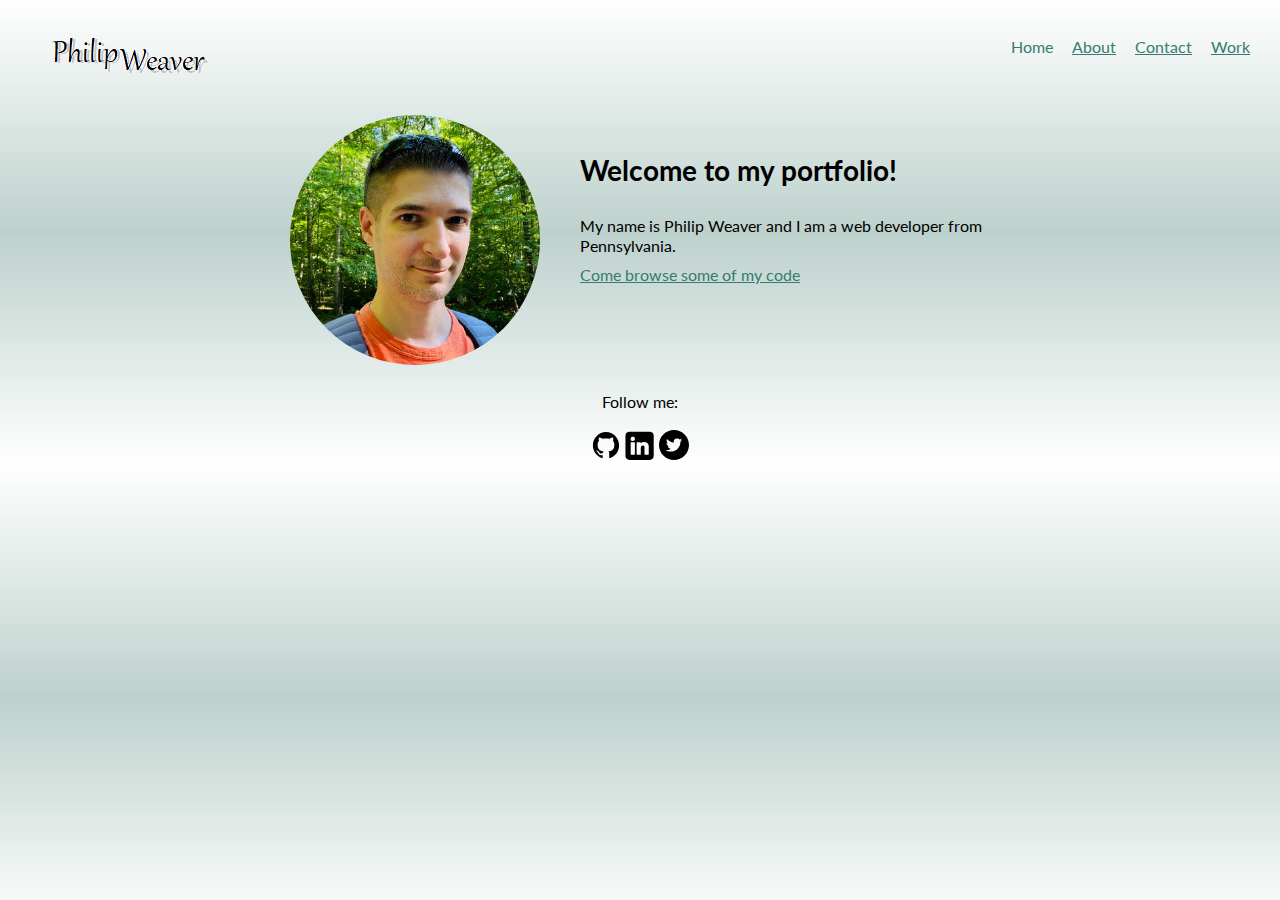
<file: index.html>
<!DOCTYPE html>
<html lang="en">
<head>
    <meta charset="UTF-8">
    <meta name="viewport" content="width=device-width, initial-scale=1.0">
    <!-- 5/17/2024 Favicon generated using RecraftAI with prompt : 
         "orange cat face whiskers for favicon" and .ico file created
         with Favic-O-Matic service using the AI generated image. -->
    
    <title>Philip Weaver - Portfolio</title>

    <!--Normalize CSS stylesheet used to reset browser default CSS rules-->
    <link rel="stylesheet" type="text/css" href="css/normalize.css">

    <!--Embedding font from Google Fonts below-->
    <link rel="preconnect" href="https://fonts.googleapis.com">
    <link rel="preconnect" href="https://fonts.gstatic.com" crossorigin>
    <link href="https://fonts.googleapis.com/css2?family=Lato&display=swap" rel="stylesheet">

    <!--My custom CSS below-->
    <link rel="stylesheet" type="text/css" href="css/style.production.css">
    <link rel="shortcut icon" href="img/favicon-32x32.png">
</head>
<body>
    <!--Header of page with logo and nav bar-->
    <header class="page-header">
        <a href="index.html" style="text-decoration: none">
            <img src="img/header_logo.png" class="page-header__item" alt="Personal logo of Philip Weaver, a text logo with black letters casting shadow and consisting of my name">
        </a>

        <nav class="page-header__item">
            <ul role="menubar" class="navigation-list">
                <li role="presentation">
                    <a href="index.html" role="menuitem" class="navigation-list__item--active">Home</a>
                </li>
                <li role="presentation">
                    <a href="about.html" role="menuitem" class="navigation-list__item">About</a>
                </li>
                <li role="presentation">
                    <a href="contact.html" role="menuitem" class="navigation-list__item">Contact</a>
                </li>
                <li role="presentation">
                    <a href="work.html" role="menuitem" class="navigation-list__item">Work</a>
                </li>
            </ul>
        </nav>

    </header>

    <!--Profile section-->
    <div class="profile">
        <img src="img/profile_portrait_temp.JPG" class="profile__portrait" alt="Photograph of Philip Weaver with wooded background">
        
        <div class="profile-flexbox">
            <div class="profile-flexbox__item">
                <h1>Welcome to my portfolio!</h1>
            </div>
            <div class="profile-flexbox__item">
                My name is Philip Weaver and I am a <span>web</span> developer from Pennsylvania.
            </div>
            <div class="profile-flexbox__item">
                <a href="work.html">Come browse some of my code</a>
            </div>

        </div>
    </div>

    <!--Footer section with social media links-->
    <footer class="page-footer">
        <p>Follow me:</p>

        <div class="social-media">
            <a href="#"><img src="svg/bw_github_icon.svg" alt="GitHub icon hyperlink to my Github page"></a>
            <a href="#"><img src="svg/bw_linkedin_icon.svg" alt="Linked In icon hyperlink to my Linked In page"></a>
            <a href="#"><img src="svg/bw_twitter_icon.svg" alt="Twitter icon hyperlink to my Twitter page"></a>
        </div>

    </footer>

    <!--script src="js/tota11y.min.js"></script-->
</body>
</html>
</file>
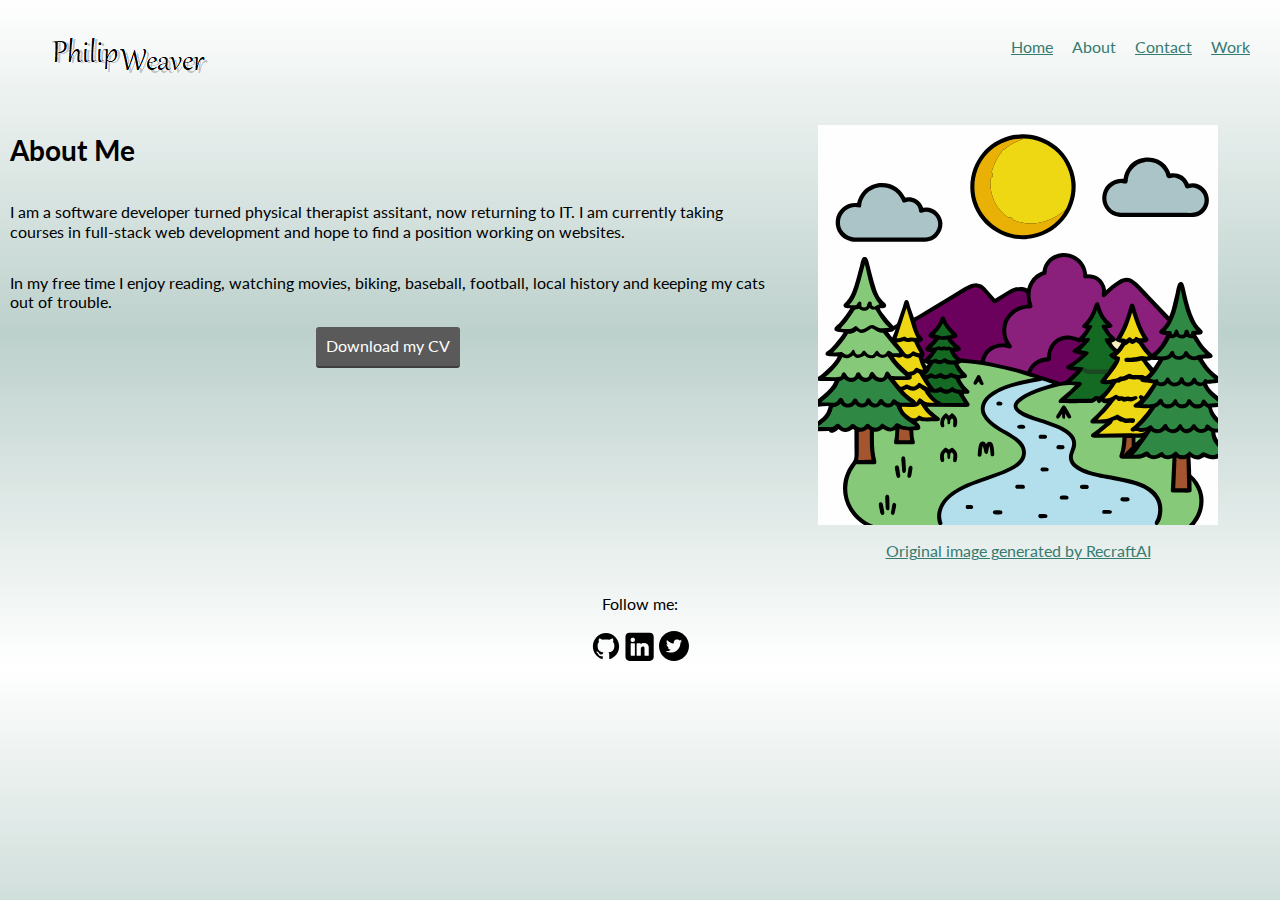
<file: about.html>
<!DOCTYPE html>
<html lang="en">
<head>
    <meta charset="UTF-8">
    <meta name="viewport" content="width=device-width, initial-scale=1.0">
    <!-- Favicon generated using RecraftAI with prompt : 
         "orange cat face whiskers for favicon" and .ico file created
         with Favic-O-Matic service using the AI generated image. -->
    
    <title>About Philip Weaver</title>

    <!--Normalize CSS stylesheet used to reset browser default CSS rules-->
    <link rel="stylesheet" type="text/css" href="css/normalize.css">
    
    <!--Embedding font from Google Fonts below-->
    <link href="https://fonts.googleapis.com/css2?family=Lato:wght@400;700&display=swap" rel="stylesheet">

    <link rel="stylesheet" type="text/css" href="css/style.production.css">
    <link rel="shortcut icon" href="img/favicon-32x32.png">
</head>
<body>
    <!--Header of page with logo and nav bar-->
    <header class="page-header">
      <a href="index.html" style="text-decoration: none">
        <img src="img/header_logo.png" class="page-header__item" alt="Personal logo of Philip Weaver, a text logo with black letters casting shadow and consisting of my name">
    </a>
      
      <nav class="page-header__item">
          <ul role="menubar" class="navigation-list">
              <li role="presentation">
                  <a href="index.html" role="menuitem" class="navigation-list__item">Home</a>
              </li>
              <li role="presentation">
                  <a href="about.html" role="menuitem" class="navigation-list__item--active">About</a>
              </li>
              <li role="presentation">
                  <a href="contact.html" role="menuitem" class="navigation-list__item">Contact</a>
              </li>
              <li role="presentation">
                  <a href="work.html" role="menuitem" class="navigation-list__item">Work</a>
              </li>
          </ul>
      </nav>

  </header>

    <!--Content area-->
    <div class="about-container">
      <div class="about-me-text">
        <h1 role="heading">About Me</h1>
        <p>
          I am a software developer turned physical therapist assitant, now returning to IT.  I am currently taking courses in full-stack web development and hope to find a position working on websites.
        </p>
        <p>
          In my free time I enjoy reading, watching movies, biking, baseball, football, local history and keeping my cats out of trouble.
        </p>
        <div style="text-align: center;">
          <button class="button" style="text-align: center;">Download my CV</button>
        </div>
      </div>

        <!-- Start of SVG animation example : SVG generated using https://app.recraft.ai with prompt "coloring book style with transparent backround: forest, river, single sun with rays, clouds" -->
        <div class="about-picture">
          <svg xmlns="http://www.w3.org/2000/svg" xmlns:xlink="http://www.w3.org/1999/xlink" class="svg-picture" viewBox="30 40 430 430" version="1.1">
            <g id="surface1">
                <rect class="background" x="0" y="0" width="500" height="500" style="fill:rgb(99.607843%,99.607843%,99.607843%);fill-opacity:1;stroke:none;"/>
              
                <!-- Custom editing of SVG generated by RecraftAI - removal of sun rays and sky markings
                <path style=" stroke:none;fill-rule:nonzero;fill:rgb(0%,0%,0.392157%);fill-opacity:1;" d="M 288.738281 35.339844 L 289.390625 35.371094 C 290.164062 35.429688 290.835938 35.574219 291.332031 36.21875 C 291.871094 36.917969 291.875 37.6875 291.695312 38.539062 C 291.441406 39.761719 290.265625 41.304688 289.671875 42.464844 C 289.058594 43.675781 288.542969 45.199219 287.71875 46.273438 C 287.367188 46.726562 286.839844 47.058594 286.363281 47.367188 C 285.691406 47.269531 284.925781 47.203125 284.382812 46.753906 C 283.820312 46.285156 283.414062 45.664062 283.5 44.921875 C 283.621094 43.820312 284.429688 42.566406 284.941406 41.609375 C 286 39.625 287.046875 36.804688 288.738281 35.339844 Z M 288.738281 35.339844 "/>
                <path style=" stroke:none;fill-rule:nonzero;fill:rgb(0%,0%,0.392157%);fill-opacity:1;" d="M 283.371094 164.21875 C 284.195312 164.257812 284.925781 164.144531 285.621094 164.648438 C 286.640625 165.386719 287.316406 167.015625 287.921875 168.105469 C 288.816406 169.71875 290.667969 172.175781 290.882812 174.007812 C 291.035156 175.285156 290.507812 175.851562 289.742188 176.753906 C 288.796875 176.679688 287.890625 176.535156 287.136719 175.921875 C 286.3125 175.246094 285.835938 173.9375 285.355469 173.007812 C 284.433594 171.21875 282.414062 168.613281 282.273438 166.667969 C 282.195312 165.617188 282.71875 164.980469 283.371094 164.21875 Z M 283.371094 164.21875 "/>
                <path style=" stroke:none;fill-rule:nonzero;fill:rgb(0%,0%,0.392157%);fill-opacity:1;" d="M 321.28125 102.820312 L 322.875 102.71875 L 328.960938 102.714844 C 329.964844 102.722656 331.117188 102.613281 332.09375 102.835938 C 332.511719 102.929688 332.792969 103.132812 333.082031 103.445312 C 333.636719 104.042969 333.875 104.644531 333.746094 105.46875 C 333.617188 106.324219 333.019531 106.648438 332.402344 107.152344 L 324.433594 107.269531 C 323.675781 107.277344 321.984375 107.4375 321.3125 107.105469 C 321.074219 106.992188 320.628906 106.675781 320.433594 106.46875 C 320.046875 106.058594 319.851562 105.554688 319.859375 105 C 319.875 104.0625 320.640625 103.398438 321.28125 102.820312 Z M 321.28125 102.820312 "/>
                <path style=" stroke:none;fill-rule:nonzero;fill:rgb(0%,0%,0.392157%);fill-opacity:1;" d="M 168.101562 103.117188 L 177.585938 103.09375 C 178.363281 103.15625 179.089844 103.367188 179.550781 104.054688 C 180.078125 104.839844 179.925781 105.496094 179.675781 106.324219 C 179.050781 107.078125 178.636719 107.292969 177.710938 107.59375 L 170.160156 107.609375 C 169.265625 107.605469 167.925781 107.746094 167.113281 107.382812 C 166.835938 107.257812 166.382812 106.714844 166.136719 106.488281 C 165.871094 105.519531 165.898438 105.285156 166.136719 104.296875 C 166.851562 103.535156 167.097656 103.441406 168.101562 103.117188 Z M 168.101562 103.117188 "/>
                <path style=" stroke:none;fill-rule:nonzero;fill:rgb(0%,0%,0.392157%);fill-opacity:1;" d="M 210.398438 34.160156 C 211.292969 34.277344 212.109375 34.375 212.703125 35.117188 C 213.316406 35.886719 213.753906 36.976562 214.25 37.832031 C 215.285156 39.632812 217.042969 41.9375 217.539062 43.914062 C 217.679688 44.480469 217.59375 45.082031 217.519531 45.65625 C 217.09375 46.390625 216.472656 46.582031 215.730469 46.910156 C 214.941406 46.796875 214.335938 46.636719 213.761719 46.046875 C 213.089844 45.359375 212.59375 44.226562 212.105469 43.386719 C 211.09375 41.644531 208.5625 38.484375 208.714844 36.578125 C 208.804688 35.464844 209.597656 34.828125 210.398438 34.160156 Z M 210.398438 34.160156 "/>
                <path style=" stroke:none;fill-rule:nonzero;fill:rgb(0%,0%,0.392157%);fill-opacity:1;" d="M 179.71875 63.445312 C 181.746094 63.847656 183.660156 65.542969 185.363281 66.671875 C 186.703125 67.558594 188.101562 68.28125 189.332031 69.332031 C 189.808594 70.183594 189.714844 70.824219 189.640625 71.777344 C 189.09375 72.605469 188.546875 72.871094 187.667969 73.304688 C 185.292969 72.59375 183.09375 70.820312 181.023438 69.484375 C 180.15625 68.925781 178.917969 68.34375 178.34375 67.480469 C 177.914062 66.832031 177.730469 66.09375 177.902344 65.328125 C 178.152344 64.222656 178.824219 63.972656 179.71875 63.445312 Z M 179.71875 63.445312 "/>
                <path style=" stroke:none;fill-rule:nonzero;fill:rgb(0%,0%,0.392157%);fill-opacity:1;" d="M 312.03125 138.914062 C 314.640625 138.710938 316.054688 140.082031 318.183594 141.398438 L 322.386719 143.914062 C 323.300781 144.484375 323.621094 144.992188 323.859375 146.023438 C 323.625 147.183594 323.386719 147.414062 322.597656 148.316406 C 320.089844 148.671875 317.203125 146.25 315.121094 144.929688 C 313.621094 143.976562 311.304688 142.832031 310.894531 140.992188 C 311.070312 140.0625 311.421875 139.625 312.03125 138.914062 Z M 312.03125 138.914062 "/>
                <path style=" stroke:none;fill-rule:nonzero;fill:rgb(0%,0%,0.392157%);fill-opacity:1;" d="M 249.582031 24.089844 L 249.960938 24.144531 C 250.882812 24.289062 251.476562 24.582031 252.011719 25.367188 C 252.589844 26.214844 252.460938 27.289062 252.46875 28.261719 C 252.492188 30.746094 252.816406 33.960938 252.3125 36.359375 C 252.070312 37.5 251.519531 37.714844 250.605469 38.324219 C 249.695312 38.175781 248.75 38.027344 248.160156 37.242188 C 247.59375 36.484375 247.707031 35.140625 247.691406 34.234375 C 247.648438 31.722656 247.3125 28.613281 247.75 26.171875 C 247.941406 25.097656 248.726562 24.667969 249.582031 24.089844 Z M 249.582031 24.089844 "/>
                <path style=" stroke:none;fill-rule:nonzero;fill:rgb(0%,0%,0.392157%);fill-opacity:1;" d="M 186.929688 137.949219 L 187.179688 137.933594 C 188.320312 137.875 188.988281 137.925781 189.886719 138.71875 C 190.292969 139.496094 190.230469 140.011719 190.148438 140.867188 C 189.074219 142.441406 186.960938 143.011719 185.304688 143.8125 L 179.84375 146.5 C 179.449219 146.585938 178.992188 146.714844 178.589844 146.703125 C 177.914062 146.683594 177.328125 146.171875 176.980469 145.628906 C 176.578125 145 176.707031 144.242188 176.808594 143.554688 C 177.867188 141.851562 180.496094 141.191406 182.25 140.355469 Z M 186.929688 137.949219 "/>
                <path style=" stroke:none;fill-rule:nonzero;fill:rgb(0%,0%,0.392157%);fill-opacity:1;" d="M 248.5625 175.539062 L 249.878906 175.496094 C 250.558594 175.550781 251.023438 175.738281 251.46875 176.269531 C 252.210938 177.15625 252.058594 178.761719 252.0625 179.847656 L 252.027344 187.5625 C 251.960938 188.78125 251.511719 189.023438 250.644531 189.789062 L 249.835938 189.890625 C 249.21875 189.921875 248.558594 189.6875 248.128906 189.257812 C 247.125 188.261719 247.402344 185.328125 247.378906 183.992188 C 247.34375 182.175781 246.867188 178.4375 247.511719 176.890625 C 247.726562 176.382812 248.183594 175.933594 248.5625 175.539062 Z M 248.5625 175.539062 "/>
                <path style=" stroke:none;fill-rule:nonzero;fill:rgb(0%,0%,0.392157%);fill-opacity:1;" d="M 215.308594 165.289062 L 215.917969 165.203125 C 216.859375 165.125 217.28125 165.296875 218.003906 165.894531 C 218.199219 166.308594 218.4375 166.785156 218.433594 167.253906 C 218.417969 169.03125 213.640625 177.179688 212.25 178.53125 L 211.851562 178.558594 C 210.914062 178.617188 210.132812 178.484375 209.453125 177.828125 C 209.054688 177.449219 208.914062 177.03125 208.914062 176.484375 C 208.921875 174.59375 210.8125 172.476562 211.730469 170.914062 C 212.886719 168.953125 213.617188 166.890625 215.308594 165.289062 Z M 215.308594 165.289062 "/>
                <path style=" stroke:none;fill-rule:nonzero;fill:rgb(0%,0%,0.392157%);fill-opacity:1;" d="M 320.417969 63.488281 C 320.894531 63.53125 321.328125 63.597656 321.785156 63.738281 C 322.34375 63.910156 322.695312 64.195312 322.929688 64.734375 C 323.25 65.457031 323.316406 66.40625 322.890625 67.125 C 322.0625 68.523438 313.960938 72.367188 312.070312 73.054688 C 311.839844 73.074219 311.785156 73.089844 311.523438 73.070312 C 310.738281 73.007812 310.183594 72.835938 309.691406 72.183594 C 309.160156 71.476562 309.316406 70.515625 309.40625 69.703125 C 310.273438 68.488281 312.355469 67.742188 313.679688 67.027344 C 315.929688 65.824219 318.046875 64.445312 320.417969 63.488281 Z M 320.417969 63.488281 "/>
                <path style=" stroke:none;fill-rule:nonzero;fill:rgb(0%,0%,0.392157%);fill-opacity:1;" d="M 157.59375 181.433594 L 174.25 181.402344 C 176.417969 181.402344 179.300781 181.070312 181.390625 181.546875 C 182.152344 181.722656 182.609375 182.078125 182.957031 182.785156 C 183.277344 183.445312 183.113281 184.15625 182.925781 184.820312 C 182.378906 185.511719 182.109375 185.679688 181.273438 185.960938 C 178.320312 186.085938 158.386719 186.40625 157.105469 185.726562 C 156.8125 185.574219 156.460938 185.164062 156.203125 184.9375 C 155.953125 184.335938 155.777344 183.886719 155.914062 183.234375 C 156.125 182.21875 156.785156 181.921875 157.59375 181.433594 Z M 157.59375 181.433594 "/>
                <path style=" stroke:none;fill-rule:nonzero;fill:rgb(0%,0%,0.392157%);fill-opacity:1;" d="M 344.359375 165.558594 L 345.546875 165.492188 L 365.738281 165.5 C 369.027344 165.496094 372.824219 165.117188 376.0625 165.546875 C 376.597656 165.617188 377.054688 165.867188 377.40625 166.273438 C 377.839844 166.769531 377.894531 167.261719 377.839844 167.894531 C 377.746094 168.96875 377.164062 169.414062 376.402344 170.070312 C 374.617188 170.253906 372.710938 170.125 370.914062 170.117188 L 360.636719 170.046875 C 355.65625 170.015625 350.335938 170.421875 345.390625 169.964844 C 344.816406 169.910156 344.441406 169.773438 343.933594 169.507812 C 343.328125 168.761719 343.25 168.550781 343.074219 167.601562 C 343.328125 166.664062 343.652344 166.21875 344.359375 165.558594 Z M 344.359375 165.558594 "/>
                <path style=" stroke:none;fill-rule:nonzero;fill:rgb(0%,0%,0.392157%);fill-opacity:1;" d="M 362.632812 176.539062 L 382.734375 176.527344 C 388.246094 176.511719 394.054688 176.125 399.535156 176.527344 C 399.90625 176.554688 400.140625 176.648438 400.441406 176.878906 C 401.117188 177.398438 401.484375 178.097656 401.378906 178.953125 C 401.269531 179.84375 400.714844 180.300781 400.089844 180.878906 C 397.238281 181.164062 394.285156 181.0625 391.421875 181.066406 L 378.519531 181.074219 L 369.132812 181.070312 C 367.382812 181.066406 365.535156 181.179688 363.800781 180.972656 C 363.25 180.90625 362.859375 180.800781 362.425781 180.441406 C 361.921875 180.023438 361.652344 179.515625 361.59375 178.875 C 361.503906 177.917969 362.046875 177.222656 362.632812 176.539062 Z M 362.632812 176.539062 "/>
                <path style=" stroke:none;fill-rule:nonzero;fill:rgb(0%,0%,0.392157%);fill-opacity:1;" d="M 133.421875 193.132812 L 155.957031 193.058594 L 166.300781 193.054688 C 168.292969 193.054688 171.046875 192.730469 172.859375 193.550781 C 173.375 194.125 173.769531 194.472656 173.773438 195.3125 C 173.78125 196.257812 173.246094 196.851562 172.597656 197.453125 C 172.15625 197.5625 171.71875 197.644531 171.265625 197.671875 C 169.253906 197.792969 167.179688 197.664062 165.160156 197.660156 L 152.449219 197.671875 L 140.992188 197.675781 C 138.953125 197.671875 136.820312 197.792969 134.789062 197.617188 C 134.078125 197.554688 133.585938 197.519531 133.058594 197.007812 C 132.507812 196.46875 132.304688 195.828125 132.328125 195.070312 C 132.347656 194.253906 132.898438 193.6875 133.421875 193.132812 Z M 133.421875 193.132812 "/>
                -->

                <path class="cloud-right" style=" stroke:none;fill-rule:nonzero;fill:rgb(0%,0%,0.392157%);fill-opacity:1;" d="M 382.210938 75.042969 C 386.488281 74.507812 391.472656 75.4375 395.394531 77.214844 C 401.988281 80.207031 406.347656 85.371094 408.839844 92.097656 C 411.480469 91.667969 414.296875 91.644531 416.875 92.449219 C 422.789062 94.296875 425.921875 97.757812 428.691406 103.121094 C 429.878906 102.90625 431.113281 102.691406 432.324219 102.679688 C 437.398438 102.632812 441.378906 104.421875 444.96875 107.945312 C 448.382812 111.292969 450.25 116.085938 450.226562 120.851562 C 450.207031 125.554688 448.429688 130.179688 445.0625 133.5 C 442.878906 135.648438 440.226562 137.402344 437.257812 138.242188 C 433.082031 139.425781 427.796875 138.855469 423.492188 138.855469 L 404.847656 138.828125 L 360.644531 138.859375 C 358.164062 138.863281 355.46875 139.066406 353.011719 138.738281 C 348.679688 138.15625 344.289062 135.847656 341.226562 132.753906 C 337.480469 128.976562 335.417969 123.632812 335.519531 118.320312 C 335.625 113.066406 337.761719 107.292969 341.640625 103.660156 C 346.421875 99.179688 351.980469 97.585938 358.4375 97.757812 C 359.1875 93 360.746094 88.914062 363.707031 85.078125 C 368.425781 78.976562 374.6875 75.992188 382.210938 75.042969 Z M 382.210938 75.042969 "/>
                <path class="cloud-right" style=" stroke:none;fill-rule:nonzero;fill:#abc4c7;fill-opacity:1;" d="M 381.957031 79.667969 L 382.21875 79.636719 C 390.972656 78.707031 399.3125 83.144531 403.355469 90.960938 C 404.152344 92.503906 404.433594 95.921875 405.875 96.8125 C 406.929688 97.464844 407.820312 97.179688 408.9375 96.894531 C 410.738281 96.433594 412.539062 96.210938 414.390625 96.609375 C 418.265625 97.445312 422.140625 100.097656 423.726562 103.835938 C 424.28125 105.144531 424.480469 106.476562 425.265625 107.695312 C 427.335938 109.050781 429.9375 107.226562 432.210938 107.1875 C 435.445312 107.132812 438.664062 108.515625 440.980469 110.734375 C 443.679688 113.316406 445.523438 116.574219 445.582031 120.375 C 445.644531 124.363281 444.078125 127.789062 441.285156 130.578125 C 439.660156 132.203125 437.769531 133.324219 435.539062 133.882812 C 431.800781 134.8125 427.304688 134.382812 423.449219 134.378906 L 405.152344 134.332031 L 369.480469 134.304688 L 359.707031 134.308594 C 357.714844 134.3125 355.609375 134.449219 353.640625 134.128906 C 350.605469 133.640625 348.070312 132.742188 345.671875 130.78125 C 342.65625 128.316406 340.429688 124.117188 340.078125 120.238281 C 339.675781 115.75 341.011719 111.558594 343.945312 108.125 C 347.269531 104.238281 352.179688 101.863281 357.347656 102.484375 C 358.367188 102.609375 360.011719 103.195312 360.984375 103.007812 C 361.652344 102.875 362.3125 102.40625 362.589844 101.773438 C 363.035156 100.761719 362.996094 99.242188 363.140625 98.136719 C 363.609375 94.507812 364.96875 91.183594 367.160156 88.246094 C 370.890625 83.234375 375.835938 80.582031 381.957031 79.667969 Z M 381.957031 79.667969 "/>
                <path class="cloud-left" style=" stroke:none;fill-rule:nonzero;fill:rgb(0%,0%,0.392157%);fill-opacity:1;" d="M 96.121094 102.386719 C 99.808594 102.097656 103.527344 102.308594 107.070312 103.425781 C 114.757812 105.851562 120.074219 110.976562 123.765625 117.996094 L 125 117.851562 C 128.695312 117.402344 131.808594 117.734375 135.179688 119.421875 C 139.09375 121.378906 141.695312 124.917969 143.054688 129.007812 L 146.355469 128.679688 C 150.578125 128.5625 154.929688 130.53125 157.960938 133.40625 C 161.464844 136.722656 163.777344 141.339844 163.804688 146.230469 C 163.835938 151.421875 161.65625 156.363281 157.988281 160 C 151.375 166.558594 142.664062 165.492188 134.121094 165.5 L 117.554688 165.5 L 83.816406 165.496094 L 73.140625 165.484375 C 70.425781 165.480469 67.527344 165.660156 64.890625 164.929688 L 64.453125 164.804688 C 60.167969 163.628906 56.546875 161.328125 53.625 157.984375 C 49.972656 153.800781 48.625 148.136719 49.066406 142.699219 C 49.519531 137.164062 52.355469 132.222656 56.554688 128.671875 C 60.851562 125.039062 66.363281 123.515625 71.917969 123.933594 C 72.371094 122.960938 72.535156 121.835938 72.886719 120.816406 C 73.84375 118.0625 75.222656 115.375 76.996094 113.054688 C 81.75 106.847656 88.460938 103.371094 96.121094 102.386719 Z M 96.121094 102.386719 "/>
                <path class="cloud-left" style=" stroke:none;fill-rule:nonzero;fill:#abc4c7;fill-opacity:1;" d="M 96.085938 107.011719 C 99.035156 106.664062 102.160156 106.828125 105.035156 107.605469 C 110.824219 109.171875 115.484375 112.808594 118.492188 117.976562 C 119.449219 119.621094 120.136719 121.398438 121.089844 123.046875 C 123.039062 124.121094 125.460938 122.039062 127.714844 122.136719 C 132.746094 122.351562 137.140625 125.398438 138.304688 130.46875 C 138.601562 131.75 138.300781 132.824219 139.289062 133.835938 C 139.507812 134.058594 140.0625 134.445312 140.382812 134.457031 C 140.878906 134.476562 141.832031 134.078125 142.320312 133.929688 C 143.507812 133.566406 144.648438 133.3125 145.898438 133.296875 C 149.421875 133.253906 152.644531 134.535156 155.152344 137.003906 C 157.640625 139.460938 159.195312 142.867188 159.214844 146.382812 C 159.234375 150.308594 157.671875 153.757812 154.914062 156.53125 C 153.25 158.207031 151.070312 159.71875 148.773438 160.375 C 145.253906 161.375 140.640625 160.855469 136.992188 160.851562 L 119.535156 160.8125 L 68.714844 160.828125 C 64.328125 160.644531 60.214844 158.441406 57.355469 155.152344 C 54.570312 151.949219 53.355469 147.84375 53.644531 143.640625 C 53.945312 139.261719 56.128906 135.128906 59.425781 132.257812 C 62.308594 129.746094 66.476562 128.117188 70.324219 128.171875 C 71.902344 128.195312 73.492188 128.5625 75.074219 128.683594 C 75.699219 128.355469 76.027344 128.183594 76.265625 127.484375 C 76.570312 126.601562 76.574219 125.367188 76.734375 124.425781 C 77.207031 121.609375 78.433594 118.894531 80.09375 116.578125 C 84.101562 110.988281 89.410156 108.125 96.085938 107.011719 Z M 96.085938 107.011719 "/>
                <path class="sun-border" style=" stroke:none;fill-rule:nonzero;fill:rgb(0%,0%,0.392157%);fill-opacity:1;" d="M 246.53125 50.15625 L 246.734375 50.132812 C 260.742188 48.882812 275.5625 54.128906 286.355469 62.910156 C 297.570312 72.03125 305.433594 86.742188 306.777344 101.140625 C 308.117188 115.523438 303.632812 130.492188 294.421875 141.671875 C 284.210938 154.054688 270.292969 161.191406 254.335938 162.671875 L 253.753906 162.742188 C 239.710938 163.925781 224.539062 158.394531 213.828125 149.414062 C 202.59375 139.996094 195.207031 126.300781 193.9375 111.675781 C 192.621094 96.546875 197.296875 81.335938 207.164062 69.753906 C 214.210938 61.492188 224.015625 55.046875 234.496094 52.101562 C 238.445312 50.992188 242.457031 50.492188 246.53125 50.15625 Z M 246.53125 50.15625 "/>
                <path class="sun-inner-big" style=" stroke:none;fill-rule:nonzero;fill:rgb(93.333333%,84.705882%,7.843137%);fill-opacity:1;" d="M 250.84375 54.4375 C 264.699219 54.664062 278.082031 60.195312 287.769531 70.191406 C 297.398438 80.125 302.78125 93.894531 302.5 107.699219 C 302.375 113.734375 300.992188 119.789062 298.777344 125.386719 C 297.953125 127.46875 297.074219 129.671875 295.824219 131.53125 L 295.597656 131.636719 C 293.90625 132.460938 292.507812 133.839844 291.039062 134.996094 C 289.824219 135.953125 288.464844 136.777344 287.125 137.550781 C 277.753906 142.964844 267.035156 146.609375 256.101562 145.925781 C 251.660156 145.644531 247.296875 144.65625 243.078125 143.269531 L 239.988281 142.15625 C 239.597656 141.246094 239.070312 140.285156 238.207031 139.738281 C 237.253906 139.132812 236.164062 139.347656 235.144531 139.625 L 231.933594 137.449219 C 230.171875 136.160156 228.613281 134.574219 227.101562 133.003906 C 220.191406 125.835938 216.398438 116.136719 215.464844 106.316406 C 215.191406 103.429688 215.308594 100.445312 215.367188 97.546875 L 216.675781 96.753906 C 217.4375 96.144531 217.671875 95.164062 217.777344 94.238281 C 217.972656 92.46875 217.6875 91.75 216.578125 90.390625 C 218.335938 85.027344 220.265625 79.992188 223.136719 75.101562 C 224.328125 73.078125 225.578125 71.046875 227.269531 69.40625 C 227.460938 68.5625 227.671875 67.796875 228.1875 67.085938 C 228.9375 66.046875 229.929688 66.101562 231.070312 65.953125 C 231.6875 65.109375 232.859375 64.335938 233.703125 63.691406 C 237.164062 61.042969 241.144531 58.902344 245.117188 57.128906 C 247.125 56.234375 249.199219 55.953125 250.84375 54.4375 Z M 250.84375 54.4375 "/>
                <path class="sun-inner-small" style=" stroke:none;fill-rule:nonzero;fill:rgb(91.372549%,69.019608%,2.352941%);fill-opacity:1;" d="M 295.824219 131.53125 C 293.78125 135.429688 291.039062 139.140625 287.953125 142.28125 C 277.621094 152.8125 264.488281 158.324219 249.746094 158.425781 C 236.789062 158.515625 223.476562 152.722656 214.292969 143.675781 C 204.0625 133.605469 198.207031 121.273438 198.132812 106.804688 C 198.0625 93.546875 203.046875 79.816406 212.457031 70.332031 C 222.867188 59.839844 236.148438 54.492188 250.84375 54.4375 C 249.199219 55.953125 247.125 56.234375 245.117188 57.128906 C 241.144531 58.902344 237.164062 61.042969 233.703125 63.691406 C 232.859375 64.335938 231.6875 65.109375 231.070312 65.953125 C 229.929688 66.101562 228.9375 66.046875 228.1875 67.085938 C 227.671875 67.796875 227.460938 68.5625 227.269531 69.40625 C 225.578125 71.046875 224.328125 73.078125 223.136719 75.101562 C 220.265625 79.992188 218.335938 85.027344 216.578125 90.390625 C 217.6875 91.75 217.972656 92.46875 217.777344 94.238281 C 217.671875 95.164062 217.4375 96.144531 216.675781 96.753906 L 215.367188 97.546875 C 215.308594 100.445312 215.191406 103.429688 215.464844 106.316406 C 216.398438 116.136719 220.191406 125.835938 227.101562 133.003906 C 228.613281 134.574219 230.171875 136.160156 231.933594 137.449219 L 235.144531 139.625 C 236.164062 139.347656 237.253906 139.132812 238.207031 139.738281 C 239.070312 140.285156 239.597656 141.246094 239.988281 142.15625 L 243.078125 143.269531 C 247.296875 144.65625 251.660156 145.644531 256.101562 145.925781 C 267.035156 146.609375 277.753906 142.964844 287.125 137.550781 C 288.464844 136.777344 289.824219 135.953125 291.039062 134.996094 C 292.507812 133.839844 293.90625 132.460938 295.597656 131.636719 Z M 295.824219 131.53125 "/>
                
                <!-- Custom editing of SVG generated by RecraftAI - removal of sun spots
                <path style=" stroke:none;fill-rule:nonzero;fill:rgb(0%,0%,0.392157%);fill-opacity:1;" d="M 207.542969 115.421875 C 208.378906 115.511719 209.167969 115.714844 209.734375 116.382812 C 210.519531 117.3125 210.808594 118.546875 210.632812 119.738281 C 210.414062 121.226562 209.789062 121.734375 208.605469 122.582031 C 207.558594 122.390625 206.800781 122.167969 206.179688 121.238281 C 205.59375 120.355469 205.222656 119.109375 205.453125 118.0625 C 205.738281 116.777344 206.464844 116.09375 207.542969 115.421875 Z M 207.542969 115.421875 "/>
                <path style=" stroke:none;fill-rule:nonzero;fill:rgb(0%,0%,0.392157%);fill-opacity:1;" d="M 215.367188 97.546875 C 214.472656 97.277344 213.746094 96.945312 213.195312 96.15625 C 212.617188 95.316406 212.605469 93.960938 212.777344 93 C 212.945312 92.042969 213.359375 91.0625 214.234375 90.546875 C 215.023438 90.082031 215.722656 90.234375 216.578125 90.390625 C 217.6875 91.75 217.972656 92.46875 217.777344 94.238281 C 217.671875 95.164062 217.4375 96.144531 216.675781 96.753906 Z M 215.367188 97.546875 "/>
                <path style=" stroke:none;fill-rule:nonzero;fill:rgb(0%,0%,0.392157%);fill-opacity:1;" d="M 235.144531 139.625 C 236.164062 139.347656 237.253906 139.132812 238.207031 139.738281 C 239.070312 140.285156 239.597656 141.246094 239.988281 142.15625 C 239.824219 143.023438 239.625 143.859375 239.046875 144.554688 C 238.503906 145.203125 237.617188 145.585938 236.78125 145.613281 C 235.855469 145.644531 235.105469 145.386719 234.433594 144.75 C 233.785156 144.132812 233.464844 143.402344 233.476562 142.5 C 233.492188 141.273438 234.351562 140.449219 235.144531 139.625 Z M 235.144531 139.625 "/>
                <path style=" stroke:none;fill-rule:nonzero;fill:rgb(0%,0%,0.392157%);fill-opacity:1;" d="M 285.433594 115.71875 L 286.5 115.9375 C 287.410156 116.222656 288.015625 117 288.386719 117.847656 C 288.75 118.675781 288.78125 119.503906 288.402344 120.335938 C 287.894531 121.457031 287.132812 121.761719 286.035156 122.210938 L 284.789062 121.976562 C 284 121.71875 283.226562 120.972656 282.886719 120.210938 C 282.589844 119.535156 282.535156 118.695312 282.796875 118.003906 C 283.285156 116.710938 284.214844 116.207031 285.433594 115.71875 Z M 285.433594 115.71875 "/>
                <path style=" stroke:none;fill-rule:nonzero;fill:rgb(0%,0%,0.392157%);fill-opacity:1;" d="M 283.660156 91.070312 L 285.125 91.039062 C 286.007812 91.089844 286.636719 91.410156 287.207031 92.085938 C 287.804688 92.792969 288.113281 93.765625 287.984375 94.6875 C 287.808594 95.96875 287.195312 96.382812 286.214844 97.101562 C 285.761719 97.1875 285.292969 97.230469 284.832031 97.214844 C 283.941406 97.1875 283.359375 96.824219 282.761719 96.167969 C 282.125 95.46875 281.953125 94.683594 282.011719 93.75 C 282.089844 92.476562 282.730469 91.859375 283.660156 91.070312 Z M 283.660156 91.070312 "/>
                <path style=" stroke:none;fill-rule:nonzero;fill:rgb(0%,0%,0.392157%);fill-opacity:1;" d="M 232.671875 110.367188 L 234.003906 110.636719 C 234.820312 110.902344 235.617188 111.746094 235.910156 112.546875 C 236.1875 113.300781 236.09375 114.042969 235.777344 114.757812 C 235.265625 115.917969 234.46875 116.285156 233.359375 116.75 C 232.867188 116.730469 232.320312 116.683594 231.851562 116.519531 C 231.136719 116.269531 230.472656 115.511719 230.207031 114.8125 C 229.890625 113.972656 229.894531 113.117188 230.265625 112.292969 C 230.777344 111.15625 231.554688 110.796875 232.671875 110.367188 Z M 232.671875 110.367188 "/>
                <path style=" stroke:none;fill-rule:nonzero;fill:rgb(0%,0%,0.392157%);fill-opacity:1;" d="M 247.335938 85.921875 C 247.769531 85.964844 248.191406 86.003906 248.609375 86.132812 C 249.390625 86.371094 249.863281 86.800781 250.242188 87.519531 C 250.703125 88.402344 250.792969 89.382812 250.484375 90.332031 C 250.09375 91.519531 249.238281 91.96875 248.1875 92.527344 L 246.460938 92.050781 C 245.792969 91.738281 245.222656 91.132812 244.953125 90.445312 C 244.617188 89.59375 244.703125 88.625 245.070312 87.796875 C 245.523438 86.769531 246.347656 86.335938 247.335938 85.921875 Z M 247.335938 85.921875 "/>
                <path style=" stroke:none;fill-rule:nonzero;fill:rgb(0%,0%,0.392157%);fill-opacity:1;" d="M 265.378906 71.289062 C 265.847656 71.292969 266.308594 71.28125 266.765625 71.40625 C 267.640625 71.644531 268.335938 72.226562 268.726562 73.046875 C 269.144531 73.929688 269.144531 75.035156 268.804688 75.941406 C 268.386719 77.050781 267.574219 77.40625 266.546875 77.867188 C 265.300781 77.695312 264.300781 77.40625 263.550781 76.308594 C 263.117188 75.679688 262.882812 74.6875 263.070312 73.941406 C 263.394531 72.632812 264.285156 71.964844 265.378906 71.289062 Z M 265.378906 71.289062 "/>
                <path style=" stroke:none;fill-rule:nonzero;fill:rgb(0%,0%,0.392157%);fill-opacity:1;" d="M 263.949219 129.164062 C 264.421875 129.136719 264.929688 129.097656 265.394531 129.191406 C 266.277344 129.375 267.039062 130.070312 267.488281 130.824219 C 267.902344 131.527344 268.019531 132.546875 267.75 133.332031 C 267.371094 134.441406 266.542969 134.917969 265.589844 135.515625 L 264.28125 135.410156 C 263.484375 135.230469 262.546875 134.65625 262.152344 133.921875 C 261.738281 133.152344 261.601562 132.171875 261.855469 131.335938 C 262.207031 130.179688 262.949219 129.742188 263.949219 129.164062 Z M 263.949219 129.164062 "/>
                <path style=" stroke:none;fill-rule:nonzero;fill:rgb(0%,0%,0.392157%);fill-opacity:1;" d="M 227.269531 69.40625 C 227.460938 68.5625 227.671875 67.796875 228.1875 67.085938 C 228.9375 66.046875 229.929688 66.101562 231.070312 65.953125 C 232.09375 66.472656 232.855469 66.9375 233.277344 68.054688 C 233.621094 68.964844 233.503906 70.164062 233.03125 71.011719 C 232.644531 71.710938 231.992188 72.183594 231.203125 72.316406 C 230.234375 72.476562 229.160156 72.179688 228.417969 71.542969 C 227.753906 70.972656 227.503906 70.222656 227.269531 69.40625 Z M 227.269531 69.40625 "/>
                <path style=" stroke:none;fill-rule:nonzero;fill:rgb(0%,0%,0.392157%);fill-opacity:1;" d="M 265.160156 101.542969 C 265.59375 101.542969 265.992188 101.554688 266.417969 101.664062 C 267.304688 101.890625 267.925781 102.339844 268.375 103.144531 C 268.792969 103.882812 268.898438 104.726562 268.667969 105.542969 C 268.285156 106.917969 267.554688 107.363281 266.339844 108 L 265.015625 107.910156 C 264.253906 107.757812 263.410156 107.105469 263.027344 106.441406 C 262.585938 105.675781 262.496094 104.574219 262.78125 103.738281 C 263.183594 102.566406 264.109375 102.054688 265.160156 101.542969 Z M 265.160156 101.542969 "/>
                -->

                <path style=" stroke:none;fill-rule:nonzero;fill:rgb(0%,0%,0.392157%);fill-opacity:1;" d="M 89.914062 472.882812 C 89.347656 473.328125 88.734375 473.875 88.003906 473.914062 C 86.75 473.976562 85.125 473.003906 84.015625 472.4375 C 79.339844 470.074219 74.914062 467.300781 71.160156 463.605469 C 57.558594 450.226562 52.566406 429.808594 60.984375 412.242188 C 61.925781 410.28125 62.96875 408.371094 64.160156 406.550781 C 65.699219 404.195312 68.121094 401.425781 68.824219 398.722656 C 69.621094 395.667969 69.210938 391.460938 69.214844 388.296875 L 69.121094 367.832031 L 67.660156 366.6875 C 65.019531 368.136719 63.394531 369.546875 60.195312 369.964844 C 57.414062 370.328125 54.292969 368.832031 52.183594 367.128906 L 51.917969 366.910156 L 50.6875 368.070312 C 48.898438 369.605469 46.246094 371.058594 43.828125 370.835938 C 43.09375 370.769531 42.316406 369.8125 41.882812 369.277344 L 41.722656 369.082031 L 20.140625 369.117188 C 19.742188 368.894531 19.402344 368.726562 19.15625 368.320312 C 18.679688 367.535156 18.773438 366.75 18.921875 365.898438 C 19.652344 364.589844 22.257812 363.6875 23.574219 362.777344 C 28.804688 359.144531 35.542969 355.113281 38.882812 349.589844 C 40.304688 347.242188 40.988281 344.738281 41.464844 342.0625 C 35.890625 341.933594 30.421875 343.183594 24.894531 343.34375 C 24.257812 343.078125 23.625 342.777344 23.355469 342.082031 C 23.058594 341.308594 23.15625 340.351562 23.703125 339.703125 C 24.914062 338.269531 27.191406 337.097656 28.679688 335.902344 L 35.761719 329.933594 C 40.769531 325.65625 45.414062 321.398438 47.902344 315.164062 C 45.59375 315.132812 30.820312 315.53125 29.699219 314.929688 C 29.132812 314.628906 28.734375 314.210938 28.554688 313.589844 C 28.214844 312.410156 28.894531 311.511719 29.832031 310.890625 C 34.714844 307.648438 39.09375 303.734375 43.15625 299.507812 C 46.296875 296.238281 49.238281 292.898438 51.28125 288.820312 L 43.136719 288.519531 C 42.066406 288.457031 40.511719 288.53125 39.539062 288.046875 C 38.890625 287.722656 38.316406 287.140625 38.101562 286.441406 C 37.742188 285.296875 38.363281 284.359375 39.238281 283.671875 C 40.738281 282.496094 42.324219 281.445312 43.730469 280.144531 C 46.933594 277.191406 49.628906 273.828125 52.316406 270.417969 C 54.171875 268.066406 56.09375 265.667969 57.527344 263.027344 C 55.15625 262.621094 51.023438 262.773438 49.007812 261.554688 C 48.28125 261.117188 47.835938 260.621094 47.671875 259.765625 C 47.546875 259.097656 47.675781 258.21875 48.101562 257.691406 C 49.582031 255.84375 51.695312 254.464844 53.296875 252.6875 C 57.574219 247.933594 61.394531 242.476562 64.820312 237.085938 C 63.046875 237.0625 60.84375 237.121094 59.15625 236.503906 C 58.5 236.265625 57.914062 235.503906 57.648438 234.882812 C 57.402344 234.300781 57.316406 233.484375 57.601562 232.902344 C 58.140625 231.8125 59.6875 230.691406 60.519531 229.75 C 63.25 226.652344 65.226562 223.378906 66.761719 219.539062 C 70.160156 211.042969 72.230469 201.78125 74.679688 192.960938 C 75.492188 190.039062 75.984375 186.519531 77.296875 183.816406 C 77.648438 183.09375 78.390625 182.230469 79.191406 181.996094 C 79.898438 181.792969 81.035156 181.816406 81.679688 182.203125 C 82.171875 182.5 82.59375 182.980469 82.902344 183.457031 C 84.128906 185.34375 84.617188 188.035156 85.167969 190.183594 L 87.761719 200.363281 C 89.214844 205.957031 90.632812 211.585938 92.542969 217.039062 C 93.648438 220.199219 94.964844 223.328125 96.929688 226.058594 C 97.730469 227.171875 98.621094 228.289062 99.585938 229.261719 C 100.730469 230.421875 103.085938 231.988281 103.285156 233.617188 C 103.390625 234.460938 103.035156 235.226562 102.472656 235.832031 C 101.097656 237.316406 98.296875 236.886719 96.429688 236.886719 C 97.226562 239.304688 98.878906 241.371094 100.359375 243.402344 C 103.660156 247.917969 107.132812 251.953125 111.046875 255.945312 C 111.886719 255.417969 114.324219 254.355469 114.875 253.59375 C 115.609375 252.585938 116.117188 250.421875 116.535156 249.210938 L 121.4375 234.777344 C 121.988281 233.140625 122.253906 231.339844 122.9375 229.765625 C 123.199219 229.160156 123.535156 228.746094 124.132812 228.429688 C 124.667969 228.144531 125.65625 228.207031 126.195312 228.445312 C 126.617188 228.636719 127.019531 229.046875 127.222656 229.460938 C 128.0625 231.1875 128.398438 233.4375 129 235.28125 L 133.027344 246.894531 C 137.25 245.1875 141.480469 242.199219 145.421875 239.867188 L 174.820312 222.089844 C 180.472656 218.652344 186.375 214.511719 192.46875 211.988281 C 195.007812 210.933594 198.054688 210.09375 200.828125 210.269531 C 202.71875 210.386719 204.542969 210.875 206.171875 211.859375 C 208.019531 212.972656 209.527344 214.765625 211.003906 216.316406 L 220.332031 226.78125 L 236.238281 216.984375 C 240.304688 214.964844 245.222656 213.695312 249.777344 214.257812 C 251.574219 214.480469 253.289062 215.085938 254.996094 215.664062 C 256.878906 209.046875 260.441406 203.167969 266.511719 199.585938 C 267.476562 199.015625 268.46875 198.480469 269.507812 198.050781 C 269.882812 197.894531 270.804688 197.660156 271.085938 197.433594 C 271.355469 197.214844 271.992188 193.769531 272.21875 193.121094 C 273.160156 190.453125 274.695312 187.863281 276.484375 185.679688 C 280.113281 181.25 285.777344 178.332031 291.453125 177.789062 C 298.304688 177.136719 305.164062 179 310.507812 183.402344 C 315.847656 187.800781 318.699219 193.648438 319.375 200.46875 C 324.027344 200.363281 328.125 201.105469 331.929688 203.957031 C 336.578125 207.441406 338.953125 212.027344 339.769531 217.742188 L 341.132812 216.367188 C 344.042969 213.546875 347.363281 211.03125 350.707031 208.75 C 353.910156 206.570312 357.488281 204.132812 361.527344 204.214844 C 364.261719 204.273438 366.566406 205.09375 368.824219 206.617188 C 375.183594 210.902344 380.445312 217.539062 385.714844 223.066406 L 407.566406 245.835938 C 409.535156 241.507812 410.621094 236.84375 411.726562 232.234375 L 414.480469 220.769531 C 415.183594 217.597656 415.773438 213.609375 417.140625 210.675781 C 417.5 209.898438 418.03125 209.203125 418.882812 208.933594 C 419.644531 208.695312 420.671875 208.585938 421.386719 208.980469 C 422.269531 209.472656 422.734375 210.339844 423.046875 211.257812 C 424.402344 215.273438 425.199219 219.695312 426.167969 223.832031 C 428.1875 232.441406 430.558594 241.335938 434.449219 249.3125 C 435.640625 251.75 437.035156 254.332031 438.765625 256.433594 C 439.921875 257.839844 441.375 259.015625 442.640625 260.328125 C 443.070312 260.777344 443.449219 261.234375 443.566406 261.871094 C 443.714844 262.695312 443.363281 263.726562 442.800781 264.335938 C 441.46875 265.773438 438.175781 265.375 436.328125 265.386719 C 439.511719 270.125 442.167969 275.113281 446.015625 279.386719 L 449.667969 283.15625 C 450.925781 284.339844 453.910156 286.375 454.265625 287.964844 C 454.191406 288.855469 454.097656 289.195312 453.570312 289.917969 C 451.109375 291.273438 446.230469 291.03125 443.40625 291.207031 C 446.871094 297.304688 451.011719 302.523438 456.324219 307.113281 C 458.34375 308.855469 460.542969 310.371094 462.660156 311.980469 C 463.347656 312.503906 463.867188 313.070312 463.949219 313.964844 C 464.007812 314.609375 463.929688 315.226562 463.5 315.734375 C 462.105469 317.371094 450.796875 317.976562 448.226562 318.125 C 449.710938 322.292969 452.347656 324.851562 455.53125 327.789062 C 458.832031 330.824219 462.339844 333.523438 466.101562 335.964844 C 467.65625 336.972656 470.234375 338.027344 471.398438 339.390625 C 472.039062 340.136719 471.890625 340.628906 471.847656 341.546875 C 471.34375 342.230469 471.078125 342.523438 470.214844 342.707031 C 468.445312 343.082031 466.300781 342.917969 464.492188 342.960938 C 460.757812 343.042969 457.066406 343.144531 453.382812 343.792969 C 455.351562 352.15625 463.492188 358.738281 470.542969 362.9375 C 472.433594 364.0625 475.996094 365.429688 477.050781 367.308594 C 477.113281 368.21875 477.082031 368.636719 476.613281 369.429688 C 476.105469 369.855469 475.632812 370.117188 474.96875 370.230469 C 473.09375 370.546875 470.898438 370.363281 468.992188 370.371094 L 457.101562 370.609375 L 457.152344 371.117188 C 458.183594 379.921875 467.191406 387.078125 474.285156 391.335938 C 476.296875 392.542969 479.289062 393.675781 480.976562 395.238281 C 481.730469 395.9375 481.636719 396.398438 481.632812 397.339844 C 480.710938 398.710938 479.6875 398.6875 478.167969 398.902344 C 473.9375 399.496094 469.988281 398.972656 465.820312 398.128906 C 465.183594 398 463.144531 397.3125 462.613281 397.433594 C 461.925781 397.585938 461.007812 398.25 460.304688 398.523438 C 457.667969 399.542969 454.417969 399.5 451.679688 398.960938 C 450.144531 398.660156 448.648438 398.214844 447.1875 397.660156 C 446.925781 397.5625 445.199219 396.777344 445.042969 396.816406 C 444.773438 396.882812 443.976562 397.632812 443.695312 397.832031 C 442.710938 398.53125 441.640625 399.035156 440.457031 399.292969 C 436.660156 400.113281 433.578125 398.894531 430.410156 396.886719 L 431.066406 410.625 L 431.136719 414.613281 C 431.140625 414.78125 431.085938 415.722656 431.152344 415.835938 C 432.019531 417.273438 434.082031 418.8125 435.25 420.121094 C 439.691406 425.097656 443.027344 431.78125 444.027344 438.398438 C 445.671875 449.253906 442.746094 459.464844 436.179688 468.210938 C 434.902344 469.914062 432.445312 473.53125 430.296875 473.847656 C 429.335938 473.640625 428.984375 473.40625 428.304688 472.691406 L 428.109375 472.476562 L 392.1875 472.394531 L 161.824219 472.871094 Z M 89.914062 472.882812 "/>
                <path style=" stroke:none;fill-rule:nonzero;fill:rgb(81.176471%,95.686275%,79.215686%);fill-opacity:1;" d="M 144.691406 295.863281 C 145.644531 296.261719 147.265625 296.503906 148.023438 297.117188 L 147.210938 298.214844 L 146.605469 298.796875 C 145.765625 298.128906 145.21875 296.800781 144.691406 295.863281 Z M 144.691406 295.863281 "/>
                <path style=" stroke:none;fill-rule:nonzero;fill:rgb(52.156863%,78.823529%,47.45098%);fill-opacity:1;" d="M 376.847656 376.113281 L 377.097656 376.058594 L 377.25 376.234375 L 371.71875 381.316406 L 371.535156 381.425781 C 370.984375 380.640625 371.304688 377.421875 371.304688 376.316406 Z M 376.847656 376.113281 "/>
                <path style=" stroke:none;fill-rule:nonzero;fill:rgb(99.607843%,99.607843%,99.607843%);fill-opacity:1;" d="M 113.011719 259.519531 L 113.097656 259.726562 C 113.199219 260.289062 112.785156 261.230469 112.589844 261.777344 L 109.875 268.511719 L 108.210938 266.503906 L 105.332031 262.546875 C 106.429688 262.5 109.167969 262.359375 110.121094 261.914062 C 111.058594 261.476562 112.199219 260.207031 113.011719 259.519531 Z M 113.011719 259.519531 "/>
                <path style=" stroke:none;fill-rule:nonzero;fill:rgb(98.039216%,93.72549%,74.901961%);fill-opacity:1;" d="M 350.035156 271.523438 C 351.886719 273.664062 353.589844 273.757812 356.238281 274.03125 C 355.066406 276.417969 353.375 278.570312 351.777344 280.683594 L 351.320312 280.707031 C 349.015625 278.929688 346.765625 276.585938 345.46875 273.96875 C 345.761719 273.640625 346.324219 273.570312 346.746094 273.429688 C 347.984375 273.027344 349.0625 272.796875 349.894531 271.714844 Z M 350.035156 271.523438 "/>
                <path style=" stroke:none;fill-rule:nonzero;fill:rgb(99.607843%,99.607843%,99.607843%);fill-opacity:1;" d="M 389.003906 292.226562 C 390.023438 292.242188 391.066406 292.539062 392.09375 292.621094 C 393.296875 292.714844 394.660156 292.523438 395.828125 292.796875 L 390.582031 300.921875 C 389.699219 300.796875 389.144531 299.789062 388.5625 299.125 L 383.757812 293.699219 L 383.820312 293.554688 C 385.761719 293.433594 387.238281 293.023438 389.003906 292.226562 Z M 389.003906 292.226562 "/>
                <path style=" stroke:none;fill-rule:nonzero;fill:rgb(63.529412%,33.333333%,18.039216%);fill-opacity:1;" d="M 361.851562 376.429688 L 367.167969 376.429688 L 367.242188 385.597656 L 361.707031 391.113281 L 358.988281 394.234375 C 358.949219 393.542969 359.503906 392.347656 359.703125 391.640625 C 360.113281 390.203125 360.382812 388.6875 360.644531 387.214844 C 361.273438 383.644531 361.617188 380.042969 361.851562 376.429688 Z M 361.851562 376.429688 "/>
                <path style=" stroke:none;fill-rule:nonzero;fill:rgb(7.843137%,41.568627%,13.333333%);fill-opacity:1;" d="M 164.371094 253.160156 C 167.019531 257.84375 170.074219 261.691406 173.835938 265.523438 C 173.207031 265.925781 172.117188 265.957031 171.378906 266.078125 C 169.039062 266.460938 166.734375 266.796875 164.367188 266.972656 C 163.445312 267.035156 162.195312 267.210938 161.382812 266.6875 C 159.734375 265.625 157.28125 265.484375 155.359375 265.078125 C 159.234375 261.429688 161.789062 257.804688 164.371094 253.160156 Z M 164.371094 253.160156 "/>
                <path style=" stroke:none;fill-rule:nonzero;fill:rgb(7.843137%,41.568627%,13.333333%);fill-opacity:1;" d="M 160.21875 270.648438 C 163.316406 271.152344 165.71875 271.195312 168.8125 270.699219 C 170.597656 274.035156 173.0625 276.292969 175.835938 278.789062 L 175.835938 279.082031 C 175.628906 279.195312 175.554688 279.25 175.292969 279.296875 C 174.464844 279.429688 173.300781 279.367188 172.601562 278.910156 L 172.371094 278.753906 C 172.113281 278.601562 171.398438 278.132812 171.125 278.089844 C 170.382812 277.980469 168.492188 278.644531 167.6875 278.847656 C 167.097656 278.558594 166.078125 277.941406 165.40625 277.960938 C 164.828125 277.980469 163.945312 278.476562 163.316406 278.601562 C 162.027344 278.859375 161.296875 278.480469 160.242188 277.789062 L 159.941406 277.585938 L 158.261719 278.394531 C 156.574219 279.222656 153.878906 279.195312 151.996094 279.417969 C 155.03125 276.753906 157.640625 273.746094 160.21875 270.648438 Z M 160.21875 270.648438 "/>
                <path style=" stroke:none;fill-rule:nonzero;fill:rgb(63.529412%,33.333333%,18.039216%);fill-opacity:1;" d="M 117.472656 366.558594 C 121.234375 367.90625 124.203125 368.363281 128.164062 368.410156 C 128.1875 371.046875 128.601562 373.726562 128.800781 376.355469 C 128.867188 377.25 129.167969 378.136719 128.613281 378.871094 L 116.878906 378.84375 C 116.605469 378.1875 117.429688 368.230469 117.472656 366.558594 Z M 117.472656 366.558594 "/>
                <path style=" stroke:none;fill-rule:nonzero;fill:rgb(7.843137%,41.568627%,13.333333%);fill-opacity:1;" d="M 158.554688 281.667969 C 161.039062 282.109375 162.648438 282.742188 165.203125 282.03125 C 165.859375 281.847656 166.714844 282.351562 167.417969 282.457031 C 168.59375 282.636719 169.625 282.324219 170.722656 281.925781 L 171.042969 281.808594 C 172.257812 284.316406 173.339844 287.070312 175.023438 289.304688 C 176.03125 290.652344 177.320312 291.734375 178.585938 292.832031 L 173.363281 293.199219 C 171.871094 293.210938 170.53125 292.878906 169.21875 292.195312 C 164.605469 288.714844 165.300781 292.382812 161.414062 292.710938 C 159.886719 292.839844 159.289062 292.691406 158.101562 291.734375 C 156.597656 290.523438 154.488281 291.988281 152.953125 292.226562 C 152.015625 292.375 150.964844 292.296875 150.015625 292.265625 C 153.917969 289.261719 155.609375 285.433594 158.554688 281.667969 Z M 158.554688 281.667969 "/>
                <path style=" stroke:none;fill-rule:nonzero;fill:rgb(93.333333%,84.705882%,7.843137%);fill-opacity:1;" d="M 122.378906 272.191406 C 124.785156 273.25 126.425781 273.535156 129.027344 273.003906 C 130.679688 272.671875 131.71875 272.816406 133.347656 273.15625 L 135.90625 278.765625 L 138.390625 283.289062 C 138.757812 283.90625 139.359375 284.617188 139.351562 285.328125 C 137.527344 285.570312 135.945312 284.921875 134.351562 284.085938 C 133.570312 283.679688 132.910156 283.121094 132.019531 283.136719 C 130.402344 284.484375 128.65625 286.226562 126.585938 286.808594 C 125.765625 286.691406 125 286.503906 124.359375 285.9375 C 122.660156 284.433594 121.257812 282.117188 119.875 280.3125 L 114.480469 273.742188 C 117.316406 273.355469 119.613281 273.09375 122.378906 272.191406 Z M 122.378906 272.191406 "/>
                <path style=" stroke:none;fill-rule:nonzero;fill:rgb(93.333333%,84.705882%,7.843137%);fill-opacity:1;" d="M 136.675781 306.0625 C 137.382812 306.703125 138.332031 307.023438 139.003906 307.625 C 139.261719 307.859375 139.554688 308.632812 139.753906 308.976562 L 141.640625 312.175781 C 143.71875 315.691406 145.785156 318.925781 148.25 322.195312 C 146.789062 321.550781 145.253906 320.953125 143.898438 320.101562 C 142.609375 319.296875 141.351562 318.152344 139.976562 317.535156 C 139.675781 317.398438 138.71875 316.972656 138.453125 317.011719 C 138.222656 317.046875 136.257812 319.273438 135.863281 319.628906 C 135.214844 320.210938 134.496094 320.695312 133.667969 320.980469 C 131.585938 321.695312 129.761719 320.65625 127.90625 319.8125 C 127.347656 319.570312 125.707031 318.8125 125.152344 318.851562 C 124.722656 318.875 123.8125 319.4375 123.398438 319.640625 C 122.015625 320.320312 120.339844 321.335938 118.792969 321.460938 C 116.347656 319.257812 114.53125 316.800781 112.558594 314.1875 C 117.714844 313.882812 123.148438 314.65625 128.253906 313.867188 C 129.136719 313.730469 129.929688 313.386719 130.441406 312.617188 C 130.796875 312.078125 130.9375 311.398438 130.777344 310.765625 L 130.492188 309.582031 C 131.214844 309.144531 132.117188 309.023438 132.90625 308.714844 C 134.417969 308.121094 135.496094 307.140625 136.675781 306.0625 Z M 136.675781 306.0625 "/>
                <path style=" stroke:none;fill-rule:nonzero;fill:rgb(93.333333%,84.705882%,7.843137%);fill-opacity:1;" d="M 139.039062 322.699219 C 140.179688 322.902344 141.671875 324.164062 142.648438 324.789062 C 143.03125 325.039062 143.816406 325.414062 144.105469 325.734375 C 144.738281 326.429688 145.246094 327.882812 145.804688 328.726562 C 148.296875 332.515625 151.347656 336.082031 155.109375 338.648438 C 152.976562 338.679688 150.8125 338.515625 148.679688 338.371094 C 147.523438 338.289062 146.125 338.277344 145.136719 337.609375 C 143.566406 336.554688 140.6875 333.550781 138.792969 333.761719 L 138.007812 334.847656 C 137.265625 336.078125 136.449219 337.113281 135.5 338.191406 C 135.21875 337.632812 134.925781 336.996094 134.484375 336.542969 C 133.019531 335.054688 130.929688 333.785156 129.269531 332.480469 C 126.484375 330.300781 123.914062 327.902344 121.496094 325.328125 C 122.714844 324.976562 124.507812 323.816406 125.632812 323.710938 C 126.25 323.652344 127.316406 324.496094 127.902344 324.78125 C 128.585938 325.105469 129.277344 325.308594 130.019531 325.4375 C 133.785156 326.078125 136.078125 324.816406 139.039062 322.699219 Z M 139.039062 322.699219 "/>
                <path style=" stroke:none;fill-rule:nonzero;fill:rgb(93.333333%,84.705882%,7.843137%);fill-opacity:1;" d="M 139.949219 339.75 C 141.652344 341.996094 143.058594 344.46875 144.792969 346.699219 C 147.050781 349.601562 149.835938 351.890625 152.617188 354.257812 C 149.144531 354.28125 144.023438 354.984375 140.96875 353.328125 L 140.089844 352.859375 C 139.824219 352.730469 138.679688 352.222656 138.488281 352.265625 C 138.289062 352.308594 137.542969 353.101562 137.335938 353.277344 C 136.363281 354.121094 135.597656 354.75 134.371094 355.191406 L 133.34375 355.351562 C 130.773438 355.617188 127.933594 353.351562 126.070312 351.746094 C 123.855469 349.835938 120.363281 346.210938 120.125 343.140625 C 120.8125 342.699219 121.347656 342.8125 122.164062 342.800781 L 129.183594 343.054688 C 131.636719 343.097656 135.082031 343.234375 137.304688 342.027344 C 138.273438 341.5 139.15625 340.511719 139.949219 339.75 Z M 139.949219 339.75 "/>
                <path style=" stroke:none;fill-rule:nonzero;fill:rgb(93.333333%,84.705882%,7.843137%);fill-opacity:1;" d="M 367.710938 241.492188 C 370.886719 251.332031 373.878906 260.335938 379.089844 269.328125 C 377.761719 269.328125 376.015625 269.535156 374.757812 269.105469 C 374.078125 268.875 372.261719 267.726562 371.625 267.753906 C 371.609375 267.753906 371.042969 268.328125 371 268.367188 C 369.96875 269.375 369.429688 270.175781 367.921875 270.269531 L 367.273438 269.617188 C 366.617188 268.957031 366.039062 268.550781 365.203125 268.148438 C 363.5625 268.15625 362.222656 269.765625 361.058594 270.839844 L 360.28125 270.175781 C 358.960938 269.160156 357.628906 269.574219 356.109375 269.796875 C 356.449219 268.546875 357.347656 267.273438 357.96875 266.117188 L 361.398438 259.300781 C 364.023438 253.492188 365.800781 247.550781 367.710938 241.492188 Z M 367.710938 241.492188 "/>
                <path style=" stroke:none;fill-rule:nonzero;fill:rgb(7.843137%,41.568627%,13.333333%);fill-opacity:1;" d="M 161.371094 326.9375 C 161.585938 326.902344 161.863281 326.9375 162.082031 326.945312 C 163.632812 327.9375 165.253906 328.671875 167.113281 328.832031 C 169.46875 329.035156 171.863281 328.570312 173.691406 327.007812 L 173.898438 326.824219 C 176.285156 327.917969 178.285156 328.554688 180.875 328.925781 L 186.785156 338.640625 L 186.386719 338.726562 L 177.550781 338.75 L 167.679688 338.820312 C 166.726562 338.832031 164.90625 339.085938 164.03125 338.753906 C 158.75 336.757812 152.972656 331.953125 150.398438 326.976562 C 151.757812 327.167969 153.058594 327.625 154.417969 327.816406 C 156.835938 328.164062 159.070312 327.617188 161.371094 326.9375 Z M 161.371094 326.9375 "/>
                <path style=" stroke:none;fill-rule:nonzero;fill:rgb(93.333333%,84.705882%,7.843137%);fill-opacity:1;" d="M 132.300781 288.082031 C 134.175781 288.648438 135.8125 289.539062 137.777344 289.894531 L 138.058594 289.945312 C 138.867188 292.339844 139.550781 294.800781 140.484375 297.152344 C 141.207031 298.96875 142.199219 300.660156 142.898438 302.492188 C 141.703125 304.230469 137.464844 301.136719 135.898438 301.046875 C 134.042969 300.945312 133.480469 304.117188 131.722656 304.609375 L 131.46875 304.671875 L 127.296875 305.503906 C 126.289062 305.152344 124.980469 303.75 124.136719 303.03125 C 119.527344 299.082031 114.730469 294.585938 111.511719 289.417969 C 112.679688 289.472656 113.839844 289.546875 114.992188 289.777344 C 115.734375 289.925781 116.527344 290.257812 117.285156 290.226562 C 118.480469 290.183594 119.804688 289.5 120.8125 288.914062 C 120.898438 288.863281 120.976562 288.738281 121.078125 288.757812 C 121.25 288.785156 122.046875 289.429688 122.25 289.566406 C 123.320312 290.277344 124.445312 290.792969 125.742188 290.914062 C 128.742188 291.195312 130.179688 289.921875 132.300781 288.082031 Z M 132.300781 288.082031 "/>
                <path style=" stroke:none;fill-rule:nonzero;fill:rgb(93.333333%,84.705882%,7.843137%);fill-opacity:1;" d="M 125.097656 236.855469 L 130.308594 253.582031 C 131.949219 258.882812 133.523438 263.933594 136.160156 268.847656 C 133.644531 268.765625 130.628906 267.875 128.230469 268.625 C 127.027344 269.003906 126.539062 269.105469 125.394531 268.636719 L 122.886719 267.355469 C 120.1875 268.832031 117.582031 269.144531 114.566406 269.355469 Z M 125.097656 236.855469 "/>
                <path style=" stroke:none;fill-rule:nonzero;fill:rgb(7.843137%,41.568627%,13.333333%);fill-opacity:1;" d="M 165.828125 295.238281 L 166.109375 295.507812 C 168.671875 297.765625 172.867188 297.589844 176 297.328125 C 178.308594 301.371094 180.511719 305.25 183.660156 308.710938 C 181.949219 308.679688 180.054688 308.753906 178.382812 308.386719 C 176.46875 307.960938 174.535156 306.835938 172.765625 305.984375 C 171.304688 307.144531 169.855469 308.519531 167.933594 308.726562 C 165.132812 309.023438 164.109375 307.972656 162.046875 306.359375 C 160.3125 306.75 158.882812 307.945312 157.191406 308.4375 C 154.464844 309.238281 154.199219 307.691406 152.101562 306.863281 C 150.679688 306.304688 148.800781 307.957031 147.570312 308.5625 C 146.804688 308.9375 146.21875 309.148438 145.386719 308.859375 L 145.261719 308.472656 C 146.410156 307.574219 147.613281 306.632812 148.492188 305.460938 C 149.257812 304.433594 149.765625 303.132812 150.375 302 C 151.042969 300.753906 151.851562 299.523438 152.636719 298.34375 C 153.242188 297.4375 153.988281 296.351562 155.054688 295.964844 C 155.75 295.714844 156.085938 295.882812 156.734375 296.167969 C 157.730469 296.601562 158.691406 296.984375 159.78125 297.089844 C 161.960938 297.304688 163.914062 296.820312 165.601562 295.429688 Z M 165.828125 295.238281 "/>
                <path style=" stroke:none;fill-rule:nonzero;fill:rgb(7.843137%,41.568627%,13.333333%);fill-opacity:1;" d="M 173 311.273438 C 174.039062 311.21875 176.304688 312.644531 177.476562 312.984375 C 178.207031 313.195312 178.617188 314.738281 178.941406 315.429688 C 180.570312 318.898438 182.648438 321.734375 184.980469 324.761719 C 182.835938 324.578125 179.875 324.621094 177.90625 323.746094 C 176.828125 323.265625 175.730469 322.195312 174.796875 321.449219 C 173.238281 322.171875 171.953125 323.472656 170.304688 324.023438 C 168.476562 324.636719 166.046875 324.203125 164.429688 323.21875 C 163.535156 322.671875 162.734375 321.910156 161.78125 321.476562 L 161.421875 321.320312 C 160.746094 321.867188 160.054688 322.375 159.265625 322.75 C 158.316406 323.203125 155.660156 323.90625 154.664062 323.523438 C 153.933594 321.445312 152.382812 320.03125 151.058594 318.316406 C 149.90625 316.820312 148.933594 315.222656 148.015625 313.578125 L 151.390625 311.597656 C 153.765625 312.804688 156.457031 313.359375 159.042969 312.410156 C 159.527344 312.234375 160.902344 311.515625 161.316406 311.613281 C 162.382812 311.859375 163.460938 312.664062 164.585938 312.964844 C 167.769531 313.804688 170.238281 312.78125 173 311.273438 Z M 173 311.273438 "/>
                <path style=" stroke:none;fill-rule:nonzero;fill:rgb(63.529412%,33.333333%,18.039216%);fill-opacity:1;" d="M 415.441406 397.363281 L 417.289062 398.402344 C 420.34375 399.832031 423.078125 399.539062 426.144531 398.445312 L 426.929688 430.429688 L 414.011719 430.542969 Z M 415.441406 397.363281 "/>
                <path style=" stroke:none;fill-rule:nonzero;fill:rgb(63.529412%,33.333333%,18.039216%);fill-opacity:1;" d="M 83.511719 366.40625 C 83.972656 366.890625 85.519531 367.808594 85.757812 368.269531 C 85.84375 368.441406 85.734375 369.6875 85.730469 369.945312 L 85.6875 376.335938 C 85.683594 384.238281 85.996094 392.140625 87.53125 399.910156 L 76.945312 400.015625 L 73.125 400.050781 C 73.9375 395.527344 73.828125 390.867188 73.835938 386.285156 L 73.8125 369.867188 C 77.917969 369.8125 80.425781 369.210938 83.511719 366.40625 Z M 83.511719 366.40625 "/>
                <path style=" stroke:none;fill-rule:nonzero;fill:rgb(52.156863%,78.823529%,47.45098%);fill-opacity:1;" d="M 80.347656 189.640625 C 81.285156 192.539062 81.78125 195.65625 82.464844 198.628906 C 85.15625 210.367188 87.824219 223.324219 95.949219 232.609375 C 95.109375 233.007812 94.199219 233.300781 93.382812 233.753906 C 92.488281 234.25 91.800781 234.917969 90.820312 235.289062 C 90.058594 235.117188 89.367188 234.9375 88.726562 234.476562 C 87.527344 233.609375 88.015625 232.308594 87.648438 231.078125 C 87.429688 230.34375 86.925781 230.09375 86.304688 229.742188 C 85.972656 229.746094 85.242188 229.660156 84.960938 229.757812 C 83.542969 230.269531 83.105469 232.945312 82.546875 234.171875 C 82.183594 234.96875 81.710938 235.484375 81.050781 236.046875 C 80.242188 236.109375 79.078125 236.257812 78.3125 235.992188 C 75.367188 234.984375 77.417969 232.554688 76.359375 230.515625 C 75.761719 229.984375 75.542969 229.796875 74.707031 229.71875 C 73 230.160156 72.132812 232.09375 71.253906 233.480469 C 69.289062 234.109375 65.625 233.679688 63.546875 233.503906 C 65.34375 231.453125 67.117188 229.40625 68.464844 227.023438 C 72.207031 220.417969 74.105469 212.675781 76.132812 205.417969 Z M 80.347656 189.640625 "/>
                <path style=" stroke:none;fill-rule:nonzero;fill:rgb(18.431373%,53.333333%,26.27451%);fill-opacity:1;" d="M 419.949219 216.601562 C 420.425781 219.878906 421.296875 223.140625 422.042969 226.367188 C 424.84375 238.535156 428.488281 251.640625 436.789062 261.265625 L 432.929688 261.269531 C 432.515625 261.515625 431.324219 262.234375 431.164062 262.695312 C 430.875 263.539062 431.375 264.066406 430.664062 264.800781 C 430.433594 264.75 429.722656 264.675781 429.566406 264.558594 C 428.328125 263.640625 429.203125 261.464844 427.613281 260.503906 C 427.027344 260.152344 426.472656 260.046875 425.808594 260.171875 C 423.492188 260.605469 424.152344 263.398438 423.164062 264.960938 C 422.246094 265.601562 421.101562 265.476562 420.019531 265.507812 L 419.339844 265.253906 C 417.515625 264.386719 417.84375 262.652344 417.183594 261.109375 C 416.949219 260.554688 416.609375 260.140625 416.015625 259.976562 C 413.023438 259.136719 413.5625 263.640625 411.757812 264.785156 C 411.328125 265.050781 410.90625 265.21875 410.40625 265.132812 C 410.160156 263.839844 410.542969 263.238281 409.894531 261.96875 C 408.457031 261.101562 405.433594 261.421875 403.675781 261.304688 C 405.675781 258.90625 407.628906 256.484375 409.171875 253.753906 C 413.6875 245.742188 415.902344 236.605469 417.765625 227.671875 Z M 419.949219 216.601562 "/>
                <path style=" stroke:none;fill-rule:nonzero;fill:rgb(18.431373%,53.333333%,26.27451%);fill-opacity:1;" d="M 415.195312 267.316406 C 415.890625 267.605469 416.578125 268.207031 417.261719 268.570312 C 419.390625 269.714844 421.773438 269.871094 424.007812 268.917969 C 424.644531 268.648438 425.804688 267.660156 426.367188 267.558594 C 426.511719 267.53125 428.371094 268.464844 428.667969 268.578125 C 430.148438 269.121094 431.28125 269.28125 432.835938 269.175781 L 433.234375 269.148438 C 436.425781 274.117188 439.65625 279.488281 443.765625 283.75 C 444.476562 284.484375 445.722656 285.453125 446.148438 286.351562 C 444.738281 286.589844 443.304688 286.875 441.882812 287.007812 C 440.964844 287.089844 439.832031 286.988281 438.949219 287.203125 C 436.894531 287.695312 435.921875 289.074219 433.472656 288.761719 C 431.777344 288.542969 430.027344 287.582031 429 286.207031 C 428.34375 285.332031 427.800781 284.1875 427.046875 283.40625 C 426.550781 282.890625 425.945312 282.746094 425.25 282.867188 C 424.519531 282.992188 424.222656 283.617188 423.867188 284.171875 C 423.179688 285.640625 422.417969 286.890625 420.945312 287.667969 C 419.613281 288.371094 417.191406 288.777344 415.765625 288.175781 C 414.3125 287.5625 413.476562 286.453125 413.035156 285.035156 C 412.898438 284.589844 412.789062 284.101562 412.566406 283.691406 C 412.28125 283.167969 411.601562 282.699219 411.011719 282.640625 C 409.089844 282.457031 408.015625 285.863281 406.773438 287.03125 C 404.09375 289.542969 397.429688 288.621094 393.890625 288.570312 C 396.140625 286.25 398.472656 283.953125 400.496094 281.433594 C 403.589844 277.578125 406.128906 273.378906 408.425781 269.015625 C 411.046875 269.484375 412.691406 269.015625 414.894531 267.523438 Z M 415.195312 267.316406 "/>
                <path style=" stroke:none;fill-rule:nonzero;fill:rgb(52.156863%,78.823529%,47.45098%);fill-opacity:1;" d="M 85.371094 236.742188 C 86.980469 237.800781 88.417969 238.828125 90.433594 238.40625 L 91.0625 238.273438 C 91.097656 238.269531 91.617188 238.257812 91.675781 238.292969 C 91.914062 238.457031 92.359375 239.4375 92.546875 239.746094 L 95.496094 244.558594 C 98.4375 249.222656 102.007812 254.175781 106.226562 257.785156 L 106.492188 258.007812 C 102.644531 258.355469 98.203125 259.273438 94.523438 257.648438 C 93.0625 257.007812 91.71875 256.074219 90.246094 255.472656 C 85.632812 253.582031 82.898438 258.066406 79.007812 259.425781 C 77.375 259.996094 76.269531 260.070312 74.71875 259.320312 C 73.496094 258.273438 72.460938 256.6875 71.03125 255.960938 C 69.683594 256.074219 68.324219 257.5625 67.089844 258.199219 L 66.71875 258.386719 C 63.597656 259.972656 57.707031 259.285156 54.21875 259.007812 C 56.4375 255.800781 59.425781 252.980469 61.796875 249.835938 L 67.65625 241.492188 C 68.109375 240.828125 69.0625 238.96875 69.640625 238.546875 C 70.121094 238.195312 72.238281 238.28125 73.046875 237.914062 C 73.320312 237.789062 73.65625 237.550781 73.976562 237.632812 C 74.226562 237.703125 74.847656 238.210938 75.105469 238.375 C 76.746094 239.402344 78.640625 239.8125 80.570312 239.726562 C 82.90625 239.625 83.910156 238.367188 85.371094 236.742188 Z M 85.371094 236.742188 "/>
                <path style=" stroke:none;fill-rule:nonzero;fill:rgb(7.843137%,41.568627%,13.333333%);fill-opacity:1;" d="M 314.09375 303.804688 C 315.726562 305.230469 317.277344 306.421875 319.425781 307 C 321.265625 307.496094 323.328125 307.367188 325.21875 307.359375 L 333.6875 307.25 C 335.585938 307.203125 337.675781 307.011719 339.558594 307.210938 L 335.710938 312.246094 C 334.851562 313.347656 333.714844 314.523438 333.398438 315.917969 C 333.550781 316.660156 333.699219 317.085938 334.257812 317.621094 C 336.03125 319.316406 342.023438 318.585938 344.476562 318.558594 C 343.675781 320.058594 342.476562 321.503906 341.429688 322.847656 C 338.765625 326.265625 335.945312 329.378906 332.425781 331.945312 C 328.949219 331.066406 328.152344 331.023438 325.472656 333.40625 C 324.847656 333.960938 324.710938 334.253906 323.859375 334.308594 C 320.867188 334.492188 317.71875 334.285156 314.707031 334.289062 L 297.269531 334.484375 L 309.324219 323.253906 C 310.71875 321.925781 312.957031 320.257812 313.710938 318.480469 C 313.636719 317.589844 313.59375 317.328125 312.929688 316.707031 C 312.070312 315.902344 310.472656 315.972656 309.359375 315.933594 L 302.273438 315.828125 C 306.492188 312.007812 310.5 308.226562 314.09375 303.804688 Z M 314.09375 303.804688 "/>
                <path style=" stroke:none;fill-rule:nonzero;fill:rgb(93.333333%,84.705882%,7.843137%);fill-opacity:1;" d="M 372.109375 273.160156 C 372.75 273.515625 373.152344 274.273438 373.835938 274.65625 C 374.234375 274.882812 374.644531 275.027344 374.925781 275.40625 C 376.589844 277.640625 377.929688 280.09375 379.671875 282.3125 C 381.238281 284.304688 383.457031 286.222656 384.785156 288.328125 L 384.476562 288.695312 C 383.804688 288.945312 383.335938 289.125 382.609375 288.957031 C 379.496094 288.242188 376.75 288.195312 373.726562 289.21875 C 371.707031 289.902344 369.945312 289.75 367.863281 289.824219 C 367.113281 289.847656 366.558594 290.15625 365.84375 290.261719 C 364.523438 290.453125 362.992188 290.148438 361.621094 290.234375 C 360.867188 290.28125 360.382812 290.417969 359.902344 291.019531 C 359.480469 291.550781 359.328125 292.269531 359.441406 292.929688 C 359.546875 293.546875 359.875 294.089844 360.410156 294.425781 C 361.199219 294.921875 362.863281 294.773438 363.769531 294.765625 C 366.625 294.746094 370.679688 295.078125 373.363281 294.324219 L 377.761719 293.089844 C 379.382812 294.703125 380.640625 296.949219 381.964844 298.824219 L 386.941406 305.582031 C 386.464844 306.195312 385.972656 306.789062 385.398438 307.3125 C 384.5 308.128906 382.953125 309.578125 381.851562 310.003906 C 381.5625 310.117188 381.402344 309.933594 381.175781 309.796875 C 380.574219 309.4375 379.851562 308.945312 379.167969 308.773438 C 378.296875 308.550781 377.148438 308.722656 376.246094 308.75 C 374.867188 308.792969 373.484375 308.722656 372.105469 308.664062 C 371.238281 308.699219 369.1875 309.011719 368.429688 308.769531 C 366.878906 308.269531 366.175781 307.070312 364.320312 307.4375 C 362.679688 307.761719 360.976562 309.128906 359.371094 309.742188 C 357.855469 310.328125 356.453125 310.046875 354.949219 310.410156 C 353.863281 310.667969 353.03125 311.480469 352 311.878906 C 350.480469 312.464844 348.808594 312.773438 347.222656 313.140625 C 344.75 313.714844 342.582031 314.28125 340.019531 314.296875 C 343.859375 308.117188 355.011719 297.113281 354.691406 289.917969 C 353.734375 288.726562 352.097656 288.648438 350.640625 288.308594 C 353.519531 286.0625 356.011719 283.402344 358.046875 280.367188 C 358.640625 279.472656 359.34375 277.710938 360.074219 277.027344 C 360.527344 276.601562 361.632812 276.230469 362.214844 275.890625 C 363.1875 275.324219 364.03125 274.59375 364.890625 273.867188 C 365.785156 274.703125 366.667969 275.429688 367.957031 275.414062 C 369.671875 275.386719 370.71875 274.585938 371.875 273.402344 Z M 372.109375 273.160156 "/>
                <path style=" stroke:none;fill-rule:nonzero;fill:rgb(18.431373%,53.333333%,26.27451%);fill-opacity:1;" d="M 405.890625 317.585938 L 406.03125 317.742188 C 407.996094 319.777344 410.355469 321.054688 413.214844 321.082031 C 416.105469 321.105469 418.390625 320.300781 420.441406 318.242188 L 420.757812 317.925781 C 422.578125 319.683594 424.449219 320.875 427.035156 321.027344 C 430.132812 321.210938 432.425781 319.980469 434.628906 317.949219 C 435.753906 319.054688 436.746094 319.769531 438.226562 320.375 C 440.070312 321.132812 441.789062 320.914062 443.570312 320.164062 L 443.886719 320.027344 C 447.667969 328.179688 454.644531 333.65625 461.824219 338.738281 L 449.4375 339.644531 C 448.523438 338.835938 447.914062 338.023438 447.210938 337.035156 C 446.414062 335.914062 446.007812 335.199219 444.578125 334.964844 C 442.167969 335.554688 442.714844 337.316406 441.503906 338.996094 C 440.988281 339.710938 439.746094 340.109375 438.90625 340.226562 C 435.171875 340.742188 433.789062 339.234375 431.589844 336.574219 L 430.542969 335.4375 C 429.898438 334.855469 429.238281 334.539062 428.34375 334.699219 C 426.835938 334.972656 426.546875 337.214844 425.867188 338.328125 C 425.210938 339.398438 423.792969 340.085938 422.597656 340.316406 C 420.40625 340.734375 417.964844 340.042969 416.808594 338.011719 C 416.0625 336.703125 416.242188 335.667969 414.917969 334.738281 C 414.53125 334.726562 413.9375 334.628906 413.574219 334.703125 C 412.808594 334.863281 411.429688 337.527344 410.785156 338.257812 C 410.136719 338.984375 409.421875 339.527344 408.496094 339.851562 C 407.042969 340.363281 404.523438 340.417969 403.132812 339.691406 C 401.570312 338.878906 401.195312 337.644531 400.640625 336.085938 C 400.28125 335.074219 399.886719 334.710938 398.925781 334.253906 C 396.136719 334.351562 395.976562 336.507812 394.164062 338.136719 C 390.84375 341.125 383.445312 340.214844 379.246094 340.175781 C 380.820312 338.066406 382.761719 336.238281 384.433594 334.199219 C 388.242188 329.566406 391.484375 324.675781 394.382812 319.429688 C 396.140625 320.355469 397.644531 320.796875 399.625 320.800781 C 402.363281 320.8125 404.050781 319.417969 405.890625 317.585938 Z M 405.890625 317.585938 "/>
                <path style=" stroke:none;fill-rule:nonzero;fill:rgb(18.431373%,53.333333%,26.27451%);fill-opacity:1;" d="M 410.734375 289.261719 L 411.203125 289.773438 C 412.980469 291.628906 415.019531 292.441406 417.554688 292.488281 C 420.886719 292.546875 423.25 291.425781 425.628906 289.117188 L 428.015625 291.015625 C 431.132812 293.160156 434.632812 293.035156 438.183594 292.40625 C 439.910156 294.527344 441.242188 296.9375 442.824219 299.164062 C 446.652344 304.5625 451.203125 309.191406 456.453125 313.210938 L 448.4375 314.21875 C 447.863281 313.667969 447.15625 312.851562 446.34375 312.703125 C 445.414062 312.527344 444.292969 315.859375 443.195312 316.449219 C 442.367188 316.890625 440.625 316.746094 439.757812 316.441406 C 438.285156 315.917969 437.367188 314.9375 436.699219 313.5625 C 436.390625 312.925781 436.144531 312.484375 435.667969 311.96875 C 434.917969 311.625 434.539062 311.589844 433.714844 311.632812 C 432.386719 312.550781 431.601562 314.757812 430.492188 316.050781 C 429.617188 316.667969 428.972656 316.960938 427.875 316.9375 C 426.132812 316.894531 424.4375 316.195312 423.683594 314.53125 C 423.164062 313.378906 423.066406 312.40625 422.136719 311.464844 C 421.464844 311.175781 420.875 310.898438 420.136719 311.199219 C 419.375 311.511719 419.050781 312.523438 418.695312 313.234375 C 418.46875 313.691406 418.261719 314.164062 417.949219 314.574219 C 416.984375 315.84375 415.550781 316.8125 413.941406 316.941406 C 411.253906 317.152344 409.519531 315.910156 408.308594 313.601562 C 408.042969 313.097656 407.714844 312.210938 407.222656 311.898438 C 406.421875 311.382812 405.792969 311.492188 404.914062 311.644531 C 404.574219 311.84375 404.335938 312.015625 404.148438 312.378906 L 403.707031 313.304688 C 402.902344 314.96875 402.015625 316.054688 400.179688 316.613281 C 399.320312 316.871094 397.515625 316.835938 396.746094 316.316406 C 395.769531 315.65625 395.636719 314.320312 395.40625 313.25 C 393.828125 313.125 392.5 314.210938 390.84375 313.765625 L 387.054688 312.898438 C 390.035156 309.800781 392.6875 306.464844 395.109375 302.914062 L 400.140625 294.839844 C 400.371094 294.476562 401.019531 293.183594 401.335938 292.980469 C 401.566406 292.832031 402.371094 292.855469 402.664062 292.839844 C 406.363281 292.636719 408.03125 291.742188 410.734375 289.261719 Z M 410.734375 289.261719 "/>
                <path style=" stroke:none;fill-rule:nonzero;fill:rgb(52.156863%,78.823529%,47.45098%);fill-opacity:1;" d="M 87.539062 258.5 C 89.160156 258.945312 90.566406 259.980469 92.019531 260.808594 C 94.382812 262.160156 96.921875 263.324219 99.683594 263.460938 L 100.015625 263.476562 L 109.597656 275.355469 C 111.929688 278.171875 114.652344 280.867188 116.75 283.855469 C 117.003906 284.21875 117.046875 284.484375 117.089844 284.914062 C 116.917969 285.070312 116.785156 285.289062 116.578125 285.390625 C 116.390625 285.484375 115.453125 285.40625 115.214844 285.410156 L 110.351562 285.476562 C 109.300781 284.417969 108.171875 283.535156 106.839844 282.863281 C 104.160156 281.507812 103.699219 285.96875 101.175781 286.699219 C 98.328125 287.523438 96.539062 286.394531 95.027344 284.136719 C 94.617188 283.523438 94.296875 282.835938 93.628906 282.480469 C 91.402344 282.914062 91.070312 286.207031 88.890625 287.121094 C 86.273438 288.21875 83.738281 286.957031 82.101562 284.875 C 81.3125 283.871094 80.789062 282.820312 79.589844 282.296875 C 78.679688 282.574219 78.523438 282.773438 77.878906 283.433594 C 77.277344 284.304688 76.707031 285.144531 75.851562 285.792969 C 74.855469 286.546875 73.484375 286.921875 72.246094 286.660156 C 69.871094 286.15625 70.039062 283.742188 68.910156 282.171875 C 68.507812 281.617188 68.277344 281.683594 67.640625 281.59375 C 66.425781 282.273438 66 283.832031 65.015625 284.863281 C 62.332031 287.667969 59.984375 287.257812 57.132812 285.136719 C 56.804688 284.890625 56.03125 284.132812 55.671875 284.027344 C 54.902344 283.800781 52.695312 284.292969 51.773438 284.375 C 49.921875 284.539062 48.046875 284.539062 46.1875 284.570312 C 51.996094 278.398438 58.160156 271.851562 62.253906 264.375 C 63.582031 264.34375 65.046875 264.40625 66.328125 264.058594 L 66.648438 263.964844 C 68.40625 263.457031 69.832031 262.6875 71.203125 261.480469 L 71.441406 261.269531 C 72.605469 262.027344 73.804688 262.910156 75.164062 263.273438 C 79.90625 264.539062 83.824219 260.613281 87.539062 258.5 Z M 87.539062 258.5 "/>
                <path style=" stroke:none;fill-rule:nonzero;fill:rgb(52.156863%,78.823529%,47.45098%);fill-opacity:1;" d="M 67.734375 287.613281 C 68.695312 288.542969 69.773438 289.617188 71.046875 290.09375 C 73.601562 291.054688 76.703125 289.578125 78.878906 288.328125 C 79.019531 288.246094 79.917969 287.652344 80.03125 287.65625 C 80.300781 287.667969 82.136719 289.316406 82.59375 289.582031 C 83.898438 290.347656 85.277344 290.78125 86.792969 290.84375 C 89.757812 290.964844 91.214844 289.945312 93.273438 288.035156 C 94.472656 288.742188 95.707031 289.535156 97.019531 289.996094 C 99.789062 290.976562 102.378906 289.6875 104.855469 288.558594 C 110.203125 296.652344 116.84375 303.863281 124.375 309.960938 C 122.414062 309.949219 109.785156 310.132812 109.136719 309.839844 C 109 309.78125 108.433594 309.035156 108.328125 308.898438 C 107.558594 307.902344 106.027344 305.085938 104.734375 304.910156 C 101.730469 304.507812 102.195312 309.300781 100.5 310.765625 C 99.378906 311.734375 97.609375 311.898438 96.195312 311.730469 C 94.171875 311.492188 92.621094 310.128906 91.414062 308.59375 L 91.199219 308.3125 C 90.570312 307.269531 90.03125 306.324219 89.070312 305.542969 C 88.453125 305.421875 87.992188 305.355469 87.386719 305.578125 C 85.832031 306.152344 85.40625 308.542969 84.796875 309.910156 C 84.417969 310.761719 83.703125 311.199219 82.851562 311.511719 C 80.074219 312.542969 77.660156 310.878906 76.183594 308.59375 C 75.570312 307.644531 75.15625 306.425781 74.097656 305.925781 C 69.972656 305.726562 71.453125 309.210938 69.046875 310.910156 C 67.828125 311.765625 65.507812 311.96875 64.085938 311.679688 C 61.902344 311.234375 60.777344 308.480469 59.554688 306.851562 C 58.972656 306.078125 58.601562 305.816406 57.617188 305.664062 C 55.136719 306.210938 55.722656 308.714844 54.320312 310.402344 C 52.097656 311.15625 49.597656 311.03125 47.28125 311.035156 L 37.972656 311.011719 C 38.945312 309.769531 40.699219 308.730469 41.875 307.601562 C 44.78125 304.800781 47.570312 301.789062 50.160156 298.695312 C 52.429688 295.988281 54.765625 293.023438 55.960938 289.664062 L 56.078125 289.328125 L 57.34375 289.867188 C 58.390625 290.3125 59.398438 290.636719 60.546875 290.722656 C 63.679688 290.960938 65.550781 289.578125 67.734375 287.613281 Z M 67.734375 287.613281 "/>
                <path style=" stroke:none;fill-rule:nonzero;fill:#6b005d;fill-opacity:1;" d="M 295.789062 270.8125 C 299.046875 270.53125 302.335938 270.53125 305.421875 271.742188 C 306.886719 272.316406 308.332031 273.117188 309.839844 273.5625 C 310.847656 273.863281 311.523438 273.597656 312.398438 273.082031 L 312.621094 272.945312 C 313.234375 272.945312 313.601562 272.910156 314.148438 273.226562 C 313.777344 274.144531 312.859375 274.96875 312.128906 275.640625 C 310.820312 276.839844 309.410156 277.980469 307.941406 278.96875 C 306.496094 279.945312 304.933594 280.804688 303.75 282.105469 C 303.488281 282.96875 303.523438 283.285156 303.78125 284.152344 C 304.945312 285.636719 306.722656 285.605469 308.472656 285.890625 C 310.105469 286.15625 311.691406 286.4375 313.289062 286.878906 C 310.28125 290.164062 306.320312 293.023438 302.613281 295.457031 C 300.957031 296.546875 299.027344 297.5625 297.507812 298.820312 C 297.105469 299.15625 296.828125 299.5625 296.753906 300.097656 C 296.679688 300.640625 296.84375 301.308594 297.160156 301.757812 C 298.324219 303.417969 305.902344 303.960938 307.992188 304.199219 L 297.453125 313.886719 L 295.855469 315.125 C 295.394531 315.371094 294.820312 315.371094 294.316406 315.484375 C 293.058594 315.761719 291.167969 316.402344 289.898438 316.230469 C 287.847656 315.953125 285.546875 314.742188 283.542969 314.109375 L 259.140625 306.207031 C 259.878906 304.445312 260.804688 302.675781 261.929688 301.132812 C 264.960938 296.976562 269.34375 295.25 274.242188 294.382812 C 275.609375 294.140625 277.011719 294.09375 278.375 293.84375 C 279 293.726562 279.722656 293.375 280.039062 292.789062 C 280.675781 291.625 280.375 288.285156 280.535156 286.867188 C 280.902344 283.6875 282.609375 279.984375 284.472656 277.417969 C 287.269531 273.558594 291.171875 271.574219 295.789062 270.8125 Z M 295.789062 270.8125 "/>
                <path style=" stroke:none;fill-rule:nonzero;fill:rgb(7.843137%,41.568627%,13.333333%);fill-opacity:1;" d="M 315.71875 300.792969 L 315.484375 300.738281 C 311.90625 299.953125 307.988281 299.835938 304.332031 299.523438 C 309.046875 296.28125 313.621094 292.746094 317.847656 288.882812 C 318.800781 288.015625 320.625 286.695312 320.867188 285.398438 C 320.976562 284.8125 320.933594 284.304688 320.5625 283.8125 C 319.808594 282.816406 317.457031 283.023438 316.28125 282.835938 C 314.964844 282.628906 313.636719 282.28125 312.355469 281.917969 C 314.855469 279.511719 317.308594 277.105469 319.585938 274.480469 C 320.632812 273.273438 321.777344 272.097656 322.449219 270.628906 C 322.382812 269.734375 322.371094 269.753906 321.742188 269.109375 C 320.082031 268.796875 318.058594 269.367188 316.589844 268.972656 C 319.914062 265.429688 322.785156 260.828125 324.925781 256.46875 L 324.828125 255.621094 C 323.542969 254.601562 322.359375 254.886719 320.804688 254.957031 C 324.667969 250.183594 328.058594 244.886719 329.804688 238.960938 C 330.144531 239.171875 330.351562 240.09375 330.5 240.484375 C 331.050781 241.945312 331.621094 243.3125 332.355469 244.6875 C 334.265625 248.269531 336.96875 251.742188 339.789062 254.65625 C 338.363281 254.667969 336.578125 254.480469 335.257812 255.003906 C 334.867188 255.589844 334.804688 255.996094 334.96875 256.714844 C 335.222656 257.84375 336.070312 259.15625 336.65625 260.15625 C 338.652344 263.570312 340.972656 266.363281 343.609375 269.277344 C 342.210938 269.300781 339.429688 269.011719 338.367188 269.914062 L 338.15625 270.140625 C 338.480469 273.921875 345.132812 281.296875 347.894531 284.015625 C 346.359375 284.683594 343.703125 285.734375 343.027344 287.351562 C 343.15625 288.582031 343.949219 289.140625 344.851562 289.875 C 346.351562 291.101562 347.820312 292.117188 349.546875 293 L 343.085938 302.175781 C 342.152344 303.671875 340.835938 306.015625 339.558594 307.210938 C 337.675781 307.011719 335.585938 307.203125 333.6875 307.25 L 325.21875 307.359375 C 323.328125 307.367188 321.265625 307.496094 319.425781 307 C 317.277344 306.421875 315.726562 305.230469 314.09375 303.804688 C 314.476562 302.808594 315.203125 301.75 315.71875 300.792969 Z M 315.71875 300.792969 "/>
                <path style=" stroke:none;fill-rule:nonzero;fill:rgb(10.980392%,28.235294%,13.333333%);fill-opacity:1;" d="M 315.71875 300.792969 C 316.554688 301.511719 317.5 301.71875 318.539062 302.019531 C 322.296875 303.097656 325.847656 302.792969 329.710938 302.8125 C 332.527344 302.828125 335.3125 302.964844 338.125 302.75 C 339.792969 302.621094 341.414062 302.214844 343.085938 302.175781 C 342.152344 303.671875 340.835938 306.015625 339.558594 307.210938 C 337.675781 307.011719 335.585938 307.203125 333.6875 307.25 L 325.21875 307.359375 C 323.328125 307.367188 321.265625 307.496094 319.425781 307 C 317.277344 306.421875 315.726562 305.230469 314.09375 303.804688 C 314.476562 302.808594 315.203125 301.75 315.71875 300.792969 Z M 315.71875 300.792969 "/>
                <path style=" stroke:none;fill-rule:nonzero;fill:rgb(18.431373%,53.333333%,26.27451%);fill-opacity:1;" d="M 398.117188 340.320312 L 399.195312 341.648438 C 401.019531 343.539062 403.148438 344.734375 405.816406 344.753906 C 409.367188 344.78125 411.675781 343.394531 414.132812 340.988281 C 414.640625 341.546875 415.152344 342.089844 415.742188 342.5625 C 418.0625 344.417969 420.695312 344.902344 423.59375 344.46875 C 426.140625 344.089844 427.828125 342.429688 429.3125 340.472656 L 430.550781 341.765625 C 433.042969 344.085938 435.449219 344.898438 438.816406 344.75 C 441.167969 344.644531 443.167969 343.550781 444.714844 341.820312 L 444.945312 341.558594 C 445.757812 342.136719 446.578125 342.765625 447.457031 343.226562 C 447.9375 343.480469 448.804688 343.773438 449.1875 344.117188 C 449.839844 344.710938 450.210938 347.578125 450.570312 348.570312 C 450.996094 349.769531 451.535156 350.910156 452.144531 352.027344 C 455.417969 358.027344 461.914062 362.539062 467.433594 366.300781 L 460.15625 366.414062 C 458.195312 366.457031 455.78125 366.636719 454.003906 365.667969 C 452.210938 364.6875 450.992188 363 449.097656 362.078125 C 445.453125 362.175781 447.164062 364.449219 445.210938 366.109375 C 444.09375 367.054688 441.949219 366.84375 440.589844 366.703125 C 439.46875 366.378906 438.378906 365.855469 437.636719 364.925781 C 436.632812 363.664062 436.289062 362.230469 434.691406 361.570312 C 434.308594 361.59375 433.71875 361.542969 433.363281 361.644531 C 432.421875 361.914062 431.910156 363.140625 431.390625 363.890625 C 430.6875 364.902344 429.882812 365.859375 428.730469 366.363281 C 427.460938 366.917969 425.679688 367.003906 424.402344 366.453125 C 423.003906 365.851562 422.0625 364.671875 421.53125 363.28125 C 421.316406 362.722656 421.164062 362.320312 420.777344 361.851562 C 419.992188 361.65625 418.871094 361.425781 418.164062 361.980469 C 417.714844 362.328125 417.328125 363.152344 417 363.640625 C 416.113281 364.972656 414.910156 366.144531 413.378906 366.691406 C 410.929688 367.570312 407.949219 366.605469 406.441406 364.523438 C 405.578125 363.335938 405.351562 361.875 403.929688 361.214844 C 401.765625 361.265625 400.492188 364.300781 398.890625 365.59375 C 397.242188 366.921875 395.617188 367.179688 393.554688 366.875 C 391.476562 366.570312 390.507812 365.363281 389.269531 363.832031 C 388.925781 363.410156 388.515625 362.941406 387.9375 362.859375 C 386.988281 362.71875 383.902344 364.855469 382.6875 365.171875 C 380.175781 365.816406 377.457031 365.609375 374.914062 365.339844 C 375.085938 364.804688 375.785156 364.324219 376.203125 363.925781 L 380.199219 360.089844 C 383.101562 357.164062 385.671875 353.863281 388.09375 350.535156 L 391.503906 345.632812 C 391.78125 345.214844 392.28125 344.191406 392.644531 343.902344 C 393.097656 343.539062 394.101562 343.269531 394.652344 342.984375 C 395.992188 342.292969 397.023438 341.339844 398.117188 340.320312 Z M 398.117188 340.320312 "/>
                <path style=" stroke:none;fill-rule:nonzero;fill:rgb(18.431373%,53.333333%,26.27451%);fill-opacity:1;" d="M 88.597656 312.152344 L 89.675781 313.355469 C 92.054688 315.558594 94.886719 316.382812 98.078125 316.171875 C 100.90625 315.988281 103.105469 314.375 104.890625 312.324219 C 107.3125 314.8125 109.214844 317.632812 111.355469 320.355469 C 116.59375 327.03125 122.523438 333.84375 129.625 338.515625 C 127.089844 338.695312 124.507812 338.632812 121.96875 338.636719 C 120.773438 338.640625 119.328125 338.792969 118.183594 338.476562 L 117.921875 338.394531 C 115.625 337.710938 114.089844 335.5625 111.964844 334.875 C 109.433594 334.0625 109.199219 338.277344 107.226562 339.191406 C 106.414062 339.566406 105.605469 339.527344 104.734375 339.417969 C 102.785156 339.171875 101.53125 337.964844 100.378906 336.476562 C 99.8125 335.742188 99.253906 334.769531 98.292969 334.523438 C 95.273438 333.757812 94.96875 338.253906 92.734375 339.523438 C 90.726562 339.738281 88.984375 339.273438 87.726562 337.566406 C 86.65625 336.113281 86.449219 334.679688 84.71875 333.765625 C 84.417969 333.773438 83.75 333.695312 83.496094 333.792969 C 81.476562 334.542969 81.746094 337.496094 79.945312 338.734375 C 78.589844 339.664062 77.164062 339.507812 75.644531 339.238281 C 73.253906 338.125 73.386719 336.859375 71.898438 335.046875 C 71.28125 334.289062 70.640625 334.117188 69.703125 334.015625 C 69.464844 334.089844 68.820312 334.210938 68.652344 334.351562 C 67.476562 335.324219 67.101562 337.265625 65.746094 338.398438 C 64.585938 339.363281 63.121094 339.6875 61.636719 339.539062 C 57.882812 339.167969 58.199219 336.179688 56.125 333.988281 C 55.644531 333.480469 55.160156 333.207031 54.445312 333.25 C 52.398438 333.371094 51.996094 335.523438 50.765625 336.789062 C 50.03125 337.550781 48.789062 338.382812 47.730469 338.570312 C 45.835938 338.898438 43.695312 338.488281 41.777344 338.429688 L 33.269531 338.390625 C 38.121094 334.15625 43.121094 330.132812 47.285156 325.175781 C 48.851562 323.304688 50.246094 321.320312 51.378906 319.15625 C 51.863281 318.226562 52.359375 316.402344 52.976562 315.683594 C 53.144531 315.488281 54.175781 315.117188 54.445312 314.996094 C 55.804688 314.371094 56.734375 313.675781 57.851562 312.703125 C 59.890625 314.636719 62.59375 316.113281 65.429688 316.265625 C 68.867188 316.449219 71.0625 314.835938 73.453125 312.617188 C 75.382812 314.316406 77.441406 316.019531 80.121094 316.164062 C 83.914062 316.363281 85.953125 314.558594 88.597656 312.152344 Z M 88.597656 312.152344 "/>
                <path style=" stroke:none;fill-rule:nonzero;fill:rgb(18.431373%,53.333333%,26.27451%);fill-opacity:1;" d="M 54.523438 339.726562 C 54.867188 340.234375 55.222656 340.726562 55.648438 341.171875 C 58.613281 344.25 63.796875 344.347656 67.375 342.34375 C 67.8125 342.101562 69.945312 340.304688 70.09375 340.296875 C 70.21875 340.289062 70.265625 340.472656 70.351562 340.5625 C 72.242188 342.492188 74.316406 343.675781 77.070312 343.761719 C 80.167969 343.855469 82.324219 342.492188 84.476562 340.449219 L 85.199219 341.207031 C 86.898438 342.910156 88.996094 343.847656 91.429688 343.75 C 93.886719 343.652344 95.921875 342.597656 97.554688 340.828125 L 97.816406 340.542969 C 98.390625 340.59375 99.21875 341.464844 99.730469 341.816406 C 101.542969 343.054688 103.667969 343.777344 105.867188 343.6875 C 108.242188 343.589844 110.25 342.574219 111.828125 340.851562 L 112.078125 340.578125 C 112.476562 341.183594 113.863281 341.882812 114.5 342.320312 C 115.730469 346.078125 117.667969 349.652344 120.3125 352.605469 C 124.1875 356.929688 129.988281 360.5 134.804688 363.742188 C 130.144531 364.605469 124.117188 364.445312 119.683594 362.671875 C 118.191406 362.074219 116.425781 360.925781 114.847656 360.707031 C 113.488281 360.519531 112.554688 362.535156 111.726562 363.402344 C 111.214844 363.9375 110.601562 364.394531 110.015625 364.839844 L 109.09375 365.222656 C 105.773438 366.421875 101.863281 362.320312 98.960938 361.015625 C 97.46875 361.855469 96.664062 363.085938 95.429688 364.207031 C 93.4375 366.007812 89.761719 365.625 87.65625 364.242188 C 86.121094 363.234375 85.066406 361.195312 83.058594 361.203125 C 81.894531 361.203125 81.0625 362.414062 80.304688 363.175781 C 77.382812 366.125 74.300781 365.960938 71.117188 363.582031 C 69.789062 362.585938 68.816406 361.5 67.0625 361.546875 C 65.8125 361.582031 65.117188 362.59375 64.296875 363.414062 C 61.960938 365.738281 58.582031 366.445312 55.785156 364.34375 C 54.507812 363.386719 53.273438 361.386719 51.597656 361.207031 C 48.757812 360.898438 47.835938 364.289062 45.507812 364.660156 C 43.941406 364.910156 41.949219 364.726562 40.351562 364.726562 L 29.078125 364.703125 C 33.679688 361.265625 39.066406 357.953125 42.269531 353.0625 C 43.421875 351.296875 44.347656 349.28125 45.027344 347.285156 C 45.230469 346.6875 45.789062 343.820312 46.042969 343.582031 C 46.386719 343.257812 49.09375 342.804688 49.816406 342.515625 C 51.542969 341.832031 53.019531 340.800781 54.523438 339.726562 Z M 54.523438 339.726562 "/>
                <path style=" stroke:none;fill-rule:nonzero;fill:rgb(93.333333%,84.705882%,7.843137%);fill-opacity:1;" d="M 364.171875 312.652344 C 365.882812 313.015625 367.625 313.613281 369.382812 313.65625 C 370.425781 313.683594 371.242188 313.398438 372.238281 313.242188 C 373.484375 313.042969 375.234375 313.542969 376.445312 313.84375 C 376.570312 314.410156 376.695312 314.925781 376.910156 315.46875 C 378.90625 316.886719 381.292969 316.535156 383.605469 316.839844 L 390.21875 317.910156 L 380.359375 331.796875 C 379.140625 331.152344 377.875 330.363281 376.464844 330.339844 C 375.652344 330.800781 375.199219 331.886719 374.738281 332.675781 L 376.308594 335.476562 C 375.292969 336.578125 374.222656 337.605469 372.953125 338.410156 C 372.011719 339.007812 370.835938 339.476562 369.996094 340.1875 C 369.503906 340.601562 369.144531 341.269531 369.167969 341.917969 C 369.183594 342.394531 369.40625 342.875 369.761719 343.167969 C 370.78125 344.019531 372.453125 343.953125 373.710938 344.078125 C 378.042969 344.503906 382.132812 344.457031 386.476562 344.1875 C 385.070312 346.75 382.972656 349.210938 381.101562 351.457031 C 377.941406 355.257812 374.621094 359.007812 371 362.378906 C 369.71875 363.574219 368.160156 364.480469 366.914062 365.695312 C 366.339844 366.257812 365.992188 366.726562 365.96875 367.554688 C 366.203125 368.28125 366.4375 368.808594 367.113281 369.226562 C 367.976562 369.753906 369.117188 369.554688 370.027344 369.269531 C 372.351562 368.542969 374.519531 369.734375 376.878906 369.941406 C 378.558594 370.089844 380.339844 369.855469 381.992188 369.550781 L 382.324219 369.488281 C 380.6875 370.339844 379.230469 371.011719 377.378906 371.234375 C 372.511719 371.8125 367.425781 371.480469 362.515625 371.496094 L 332.078125 371.832031 L 340.386719 365.179688 C 342.28125 363.65625 346.332031 361.28125 346.835938 358.835938 C 346.929688 358.386719 346.851562 358.464844 347.070312 358.121094 C 347.25 357.835938 348.664062 357.570312 349.054688 357.46875 C 349.632812 357.292969 350.695312 356.550781 351.230469 356.515625 C 351.667969 356.488281 354.425781 359.132812 356.042969 359.105469 C 356.644531 359.097656 357.242188 358.988281 357.808594 359.246094 C 358.460938 359.542969 359.226562 360.28125 359.921875 360.347656 C 361.382812 360.488281 363.269531 360.109375 364.785156 360.101562 C 365.929688 360.09375 367.179688 360.390625 368.300781 360.277344 C 369.074219 360.203125 369.8125 359.765625 370.28125 359.140625 C 370.910156 358.300781 370.902344 357.542969 370.726562 356.558594 C 370.527344 356.34375 370.230469 355.910156 369.996094 355.765625 C 368.398438 354.777344 363.160156 355.914062 361.011719 355.433594 C 357.5625 354.664062 355.050781 353.164062 352.179688 351.230469 L 351.320312 351.507812 C 349.882812 351.976562 348.246094 353.375 346.875 353.515625 C 345.234375 353.6875 344.207031 354.816406 342.707031 355.308594 C 339.246094 356.445312 334.378906 356.609375 330.726562 356.78125 C 333.425781 353.441406 336.882812 350.527344 339.757812 347.296875 L 345.570312 340.148438 C 347.109375 338.15625 348.46875 336.25 350.441406 334.660156 L 352.660156 336.648438 C 353.660156 336.730469 354.375 336.609375 355.332031 336.308594 C 355.917969 336.125 357.265625 336.976562 357.910156 337.222656 C 359.894531 337.980469 360.785156 337.035156 362.636719 336.773438 C 363.03125 336.71875 363.539062 336.964844 363.929688 337.039062 C 365.933594 337.425781 367.953125 337.066406 369.78125 336.199219 C 370.847656 335.695312 371.910156 335.238281 372.902344 334.59375 C 373.160156 334.199219 373.429688 333.855469 373.492188 333.375 C 373.582031 332.730469 373.515625 332.527344 373.117188 332.015625 C 371.648438 330.140625 369.152344 332.128906 367.46875 332.351562 C 366.554688 332.476562 365.398438 332.273438 364.5 332.09375 C 362.695312 331.730469 361.089844 332.179688 359.308594 332.53125 C 357.484375 331.429688 356.046875 331.949219 354.097656 331.617188 C 353.066406 331.441406 351.375 329.917969 350.457031 329.953125 C 349.308594 329.992188 347.070312 331.808594 345.914062 332.347656 C 343.453125 333.496094 340.675781 333.894531 337.996094 334.140625 C 339.984375 331.144531 342.5625 328.511719 344.769531 325.660156 L 348.710938 320.226562 C 349.378906 319.261719 350.207031 317.859375 351.1875 317.191406 C 352.015625 316.625 352.828125 317.234375 353.675781 317.039062 C 354.0625 316.953125 354.960938 316.265625 355.332031 316.027344 C 357.007812 314.964844 358.476562 315.113281 360.3125 314.660156 C 361.863281 314.28125 362.90625 313.570312 364.171875 312.652344 Z M 364.171875 312.652344 "/>
                <path style=" stroke:none;fill-rule:nonzero;fill:rgb(18.431373%,53.333333%,26.27451%);fill-opacity:1;" d="M 419.449219 367.507812 L 420.917969 369.105469 C 422.4375 370.519531 424.800781 371.433594 426.878906 371.332031 C 430.042969 371.179688 431.855469 369.597656 433.933594 367.429688 C 435.515625 369.121094 437.59375 370.417969 439.898438 370.820312 C 443.746094 371.496094 446.621094 370.390625 449.730469 368.238281 C 450.183594 368.527344 452.464844 369.75 452.621094 370.078125 C 452.882812 370.640625 452.820312 372.28125 452.910156 372.980469 C 453.371094 376.492188 455.101562 380.179688 457.21875 382.988281 C 459.96875 386.636719 463.980469 389.886719 467.804688 392.359375 C 468.929688 393.082031 470.308594 393.597656 471.316406 394.453125 C 468.773438 393.945312 466.1875 393.734375 463.625 393.320312 C 462.914062 393.207031 461.253906 392.695312 460.609375 392.8125 C 460.292969 392.867188 459.660156 393.324219 459.359375 393.480469 C 457.214844 394.617188 455.535156 394.972656 453.125 394.789062 C 451.054688 394.632812 448.8125 393.554688 446.921875 392.71875 C 446.09375 392.351562 444.898438 391.648438 443.996094 391.71875 C 442.054688 391.875 440.824219 394.511719 438.6875 394.890625 C 434.527344 395.628906 432.351562 392.8125 429.390625 390.59375 C 428.375 391.636719 427.359375 392.789062 426.195312 393.667969 C 424.222656 395.164062 422.050781 395.078125 419.71875 394.792969 C 417.296875 393.941406 416.898438 391.953125 414.917969 390.867188 C 413.480469 391.007812 412.882812 392.003906 411.789062 392.875 C 409.535156 394.675781 407.164062 395.386719 404.296875 394.949219 C 402.203125 394.628906 401.6875 393.128906 400.511719 391.613281 C 398.433594 391.476562 397.257812 392.617188 395.539062 393.621094 C 393.746094 394.660156 391.71875 395.328125 389.628906 395.054688 C 386.890625 394.703125 386.902344 393.230469 385.234375 391.613281 C 384.566406 390.964844 383.164062 391.054688 382.320312 391.265625 C 381.03125 391.59375 379.90625 392.660156 378.707031 393.238281 C 375.753906 394.65625 372.152344 394.457031 368.949219 394.570312 C 368.96875 394.480469 373.039062 390.175781 373.492188 389.597656 L 378.054688 383.257812 C 381.46875 378.601562 384.941406 373.894531 387.996094 368.996094 C 389.773438 370.109375 391.414062 371.0625 393.554688 371.296875 C 396.976562 371.667969 400.152344 370.414062 402.71875 368.191406 L 402.957031 367.984375 C 405.609375 369.542969 407.90625 371.121094 411.132812 371.253906 C 414.648438 371.40625 417.023438 369.804688 419.449219 367.507812 Z M 419.449219 367.507812 "/>
                <path style=" stroke:none;fill-rule:nonzero;fill:#6b005d;fill-opacity:1;" d="M 197.765625 214.640625 C 199.609375 214.457031 201.507812 214.449219 203.234375 215.191406 C 205.84375 216.316406 207.695312 218.882812 209.507812 220.976562 L 215.359375 227.710938 C 216.300781 228.835938 217.382812 230.496094 218.621094 231.257812 C 219.15625 231.585938 219.730469 231.777344 220.355469 231.644531 C 221.863281 231.332031 223.960938 229.511719 225.261719 228.671875 L 234.25 223.101562 C 236.921875 221.480469 239.738281 219.730469 242.777344 218.90625 C 246.875 217.796875 250.503906 218.425781 254.140625 220.511719 C 254.324219 224.847656 254.628906 228.59375 255.632812 232.839844 C 250.734375 233.308594 246.285156 234.496094 241.972656 236.914062 C 235.679688 240.441406 230.832031 246.851562 228.933594 253.785156 C 226.984375 260.890625 228.183594 268.542969 231.816406 274.898438 C 229.890625 274.625 227.730469 274.539062 225.796875 274.785156 C 221.996094 275.273438 218.261719 276.351562 214.992188 278.414062 C 209.484375 281.890625 206.386719 287.25 204.976562 293.46875 L 182.90625 290.800781 C 180.421875 288.910156 178.3125 286.464844 176.753906 283.765625 C 178.535156 283.714844 180.972656 283.832031 182.496094 282.734375 C 183.125 282.277344 183.480469 281.796875 183.539062 281.007812 C 183.578125 280.476562 183.390625 279.878906 183.078125 279.453125 C 182.019531 277.984375 180.136719 276.675781 178.773438 275.445312 C 176.898438 273.753906 175.167969 271.996094 173.472656 270.125 L 176.921875 269.148438 C 177.914062 268.738281 179.1875 268.292969 179.71875 267.285156 C 179.96875 266.808594 179.761719 265.917969 179.601562 265.414062 C 179.40625 264.785156 178.644531 264.191406 178.179688 263.722656 L 174.226562 259.613281 C 172.960938 258.195312 171.765625 256.695312 170.65625 255.148438 C 169.585938 253.65625 168.601562 252.027344 167.765625 250.390625 C 167.152344 249.195312 166.574219 247.058594 165.648438 246.128906 C 165.539062 246.015625 165.003906 245.761719 164.90625 245.726562 C 164.429688 245.550781 163.878906 245.527344 163.425781 245.726562 C 161.945312 246.375 161.035156 250.019531 160.253906 251.523438 C 158.75 254.410156 156.726562 257.101562 154.574219 259.535156 C 152.78125 261.558594 149.683594 263.484375 148.722656 265.992188 C 148.765625 266.535156 148.824219 266.878906 149.148438 267.335938 C 150.425781 269.152344 152.992188 269.417969 155.011719 269.789062 C 153.878906 271.078125 152.761719 272.40625 151.542969 273.617188 C 149.886719 275.261719 145.910156 278.085938 145.410156 280.394531 C 145.242188 281.164062 145.335938 281.796875 145.875 282.402344 C 147.15625 283.855469 149.726562 283.8125 151.492188 283.925781 C 149.460938 286.757812 146.8125 289.222656 144.390625 291.722656 L 144.167969 291.707031 C 143.75 291.339844 143.082031 290.890625 142.882812 290.359375 C 142.777344 290.082031 144.101562 288.558594 144.328125 288.089844 C 145.609375 285.4375 141.476562 279.878906 140.257812 277.578125 C 139.550781 276.242188 139.007812 274.886719 138.539062 273.453125 C 140.320312 272.8125 141.742188 272.714844 142.816406 270.996094 C 143.050781 268.550781 140.003906 266.6875 138.890625 264.488281 C 136.894531 260.542969 135.617188 255.855469 134.578125 251.570312 C 136.300781 250.101562 138.574219 249.003906 140.527344 247.847656 L 151.976562 241.054688 L 178.226562 225.082031 L 191.730469 217.0625 C 193.6875 215.996094 195.613281 215.214844 197.765625 214.640625 Z M 197.765625 214.640625 "/>
                <path style=" stroke:none;fill-rule:nonzero;fill:rgb(52.156863%,78.823529%,47.45098%);fill-opacity:1;" d="M 393.140625 469.96875 L 393.40625 469.96875 C 394.410156 469.953125 394.960938 469.839844 395.648438 469.082031 C 399.46875 464.890625 400.46875 456.382812 400.082031 450.929688 C 399.5625 443.671875 395.742188 436.816406 390.210938 432.1875 C 382.722656 425.921875 372.953125 423.003906 363.648438 420.660156 L 345.460938 416.886719 C 335.335938 415.007812 305.554688 410.945312 304.007812 397.949219 C 303.730469 395.605469 304.789062 393.019531 305.578125 390.847656 C 306.160156 389.242188 306.878906 387.578125 307.210938 385.898438 C 308.476562 379.4375 306.015625 374.144531 301.117188 369.992188 C 296.792969 366.328125 291.734375 363.898438 286.527344 361.769531 L 275.636719 357.652344 C 269.671875 355.648438 244.621094 348.804688 244.394531 342.164062 C 244.335938 340.453125 246.515625 338.625 247.707031 337.589844 C 250.929688 334.789062 254.742188 332.773438 258.558594 330.917969 C 267.503906 326.566406 276.902344 323.554688 286.59375 321.421875 C 291.71875 320.292969 296.824219 319.203125 302.101562 319.585938 L 306.296875 319.988281 C 302.558594 323.820312 298.457031 327.355469 294.425781 330.871094 C 292.773438 332.316406 290.808594 333.601562 289.363281 335.25 C 288.792969 335.902344 288.617188 336.429688 288.570312 337.28125 C 288.851562 338 289.023438 338.542969 289.796875 338.910156 C 290.308594 339.15625 320.675781 338.972656 323.851562 338.863281 C 324.648438 338.835938 325.484375 338.691406 326.222656 338.375 C 327.417969 337.859375 328.367188 336.898438 329.300781 336.015625 C 329.90625 337.101562 330.464844 338.660156 331.769531 338.992188 C 332.304688 339.125 332.773438 338.855469 333.285156 338.6875 C 333.761719 338.179688 334.066406 337.828125 334.351562 337.179688 C 334.824219 337.183594 334.605469 337.105469 334.976562 337.425781 C 336.722656 338.925781 338.078125 339.179688 340.390625 339 L 340.671875 338.976562 C 337.5 342.707031 334.367188 346.394531 330.90625 349.859375 L 325.832031 354.804688 C 325 355.609375 323.972656 356.429688 323.289062 357.347656 C 322.898438 357.875 322.847656 358.382812 322.804688 359.007812 C 323.066406 359.800781 323.199219 360.078125 323.851562 360.59375 C 325.492188 361.070312 327.535156 360.851562 329.242188 360.851562 L 338.523438 360.796875 L 330.316406 367.5625 L 325.570312 371.082031 C 325.09375 371.429688 324.140625 371.984375 323.804688 372.4375 C 323.671875 372.617188 323.5 373.058594 323.46875 373.289062 C 323.359375 374.105469 323.480469 374.898438 324.097656 375.476562 C 325.207031 376.527344 329.585938 376.148438 331.109375 376.160156 L 357.332031 375.988281 C 357.097656 380.371094 356.773438 384.703125 355.832031 389 L 354.730469 393.203125 C 354.472656 394.015625 354.023438 394.902344 353.980469 395.753906 C 353.949219 396.429688 354.179688 397.171875 354.613281 397.699219 C 355.441406 398.703125 356.539062 398.753906 357.75 398.796875 L 366.332031 398.765625 C 369.574219 398.78125 372.882812 399.085938 376.105469 398.648438 C 377.871094 398.40625 379.601562 397.761719 381.253906 397.117188 C 381.5 397.019531 382.898438 396.359375 383.003906 396.382812 C 383.300781 396.441406 384.296875 397.320312 384.625 397.53125 C 385.386719 398.027344 386.265625 398.371094 387.128906 398.640625 C 390.140625 399.582031 393.738281 399.371094 396.609375 398.058594 C 397.21875 397.78125 398.308594 396.984375 398.898438 396.878906 C 399.066406 396.851562 399.183594 397.054688 399.328125 397.140625 C 402.078125 398.824219 404.804688 399.738281 408.070312 399.054688 C 409.042969 398.851562 410.042969 398.40625 411.027344 398.359375 L 409.816406 423.296875 L 409.378906 430.472656 C 409.328125 431.730469 409.203125 432.976562 409.535156 434.203125 C 410.089844 434.707031 410.257812 434.851562 411.003906 434.964844 C 413.769531 435.398438 417.070312 435.074219 419.894531 435.082031 C 423.027344 435.089844 426.328125 435.367188 429.445312 435.113281 C 430.375 435.039062 430.765625 434.761719 431.371094 434.082031 C 431.734375 432.632812 431.597656 431.070312 431.578125 429.585938 L 431.484375 421.921875 C 433.808594 425.238281 436.125 428.625 437.710938 432.375 C 440.109375 438.023438 440.425781 444.425781 439.378906 450.414062 C 438.355469 456.261719 435.394531 461.808594 431.789062 466.453125 C 430.777344 467.761719 429.011719 469.277344 428.265625 470.703125 C 427.941406 471.324219 428.011719 471.820312 428.109375 472.476562 L 392.1875 472.394531 C 392.292969 471.335938 392.4375 470.777344 393.140625 469.96875 Z M 393.140625 469.96875 "/>
                <path style=" stroke:none;fill-rule:nonzero;fill:rgb(0%,0%,0.392157%);fill-opacity:1;" d="M 294.03125 341.222656 C 294.511719 341.332031 294.851562 341.382812 295.265625 341.675781 C 296.300781 342.40625 302.144531 352.230469 302.261719 353.367188 C 302.332031 354.007812 302.136719 354.554688 301.636719 354.976562 C 300.96875 355.542969 300.378906 355.449219 299.589844 355.398438 C 298.007812 354.4375 296.671875 351.65625 295.660156 350.117188 L 295.609375 355.101562 L 294.617188 355.925781 C 293.972656 355.800781 293.53125 355.664062 292.941406 355.347656 C 292.183594 354.066406 292.496094 351.886719 292.488281 350.371094 C 291.066406 351.976562 290.058594 354.957031 288.085938 355.664062 C 287.257812 355.535156 287 355.4375 286.398438 354.859375 C 286.105469 354.167969 285.921875 353.664062 286.121094 352.90625 C 286.390625 351.894531 287.1875 350.882812 287.75 350.015625 L 290.398438 345.820312 C 291.121094 344.671875 291.875 343.085938 292.800781 342.117188 C 293.148438 341.753906 293.597656 341.472656 294.03125 341.222656 Z M 294.03125 341.222656 "/>
                <path style=" stroke:none;fill-rule:nonzero;fill:#8a1f7c;fill-opacity:1;" d="M 293.246094 181.984375 L 293.691406 181.949219 C 298.753906 181.664062 304.261719 183.703125 308.03125 187.070312 C 311.683594 190.335938 314.46875 194.671875 315.066406 199.621094 C 315.199219 200.742188 315.054688 201.890625 315.1875 203.003906 C 315.261719 203.648438 315.636719 204.414062 316.257812 204.710938 C 317.101562 205.117188 318.511719 204.804688 319.410156 204.734375 C 323.042969 204.457031 326.429688 205.171875 329.402344 207.382812 C 332.46875 209.667969 334.671875 213.105469 335.222656 216.917969 L 335.273438 217.285156 C 335.59375 219.480469 334.472656 223.234375 335.816406 224.878906 C 336.640625 225.207031 337.203125 225.382812 338.03125 224.929688 C 339.738281 223.984375 341.367188 221.933594 342.824219 220.605469 C 346.320312 217.417969 350 214.460938 353.945312 211.851562 C 356.003906 210.496094 358.570312 208.859375 361.085938 208.660156 C 363.25 208.484375 365.28125 209.488281 366.996094 210.71875 C 371.421875 213.890625 375.289062 218.550781 378.996094 222.527344 L 396.535156 240.996094 C 399.5625 244.136719 402.4375 247.523438 405.757812 250.359375 C 404.15625 253.054688 402.511719 255.820312 400.285156 258.058594 C 399.347656 258.996094 397.082031 260.621094 396.847656 261.960938 C 396.746094 262.539062 396.882812 263.144531 397.222656 263.621094 C 398.484375 265.390625 402.363281 265.597656 404.417969 265.921875 C 400.816406 273.765625 396.019531 280.648438 389.144531 285.953125 C 385.292969 282.308594 382.355469 278.082031 379.289062 273.792969 C 380.75 273.722656 382.433594 273.570312 383.757812 272.890625 C 384.625 272.445312 385.15625 271.910156 385.472656 270.996094 C 385.21875 269.59375 383.972656 268.222656 383.210938 267.023438 C 382.113281 265.300781 381.113281 263.527344 380.191406 261.707031 C 376.996094 255.40625 374.695312 248.519531 372.507812 241.808594 L 371.03125 237.0625 C 370.59375 235.441406 370.425781 233.390625 369.054688 232.300781 C 368.175781 232.035156 367.601562 232.066406 366.699219 232.199219 C 366.171875 232.535156 365.742188 232.820312 365.46875 233.417969 C 364.527344 235.46875 364.109375 238.117188 363.449219 240.320312 C 362.089844 244.828125 360.539062 249.363281 358.738281 253.710938 C 356.382812 259.402344 353.523438 264.671875 350.394531 269.96875 C 349.050781 268.417969 347.410156 267.085938 345.988281 265.589844 C 343.894531 263.386719 342.394531 261.175781 341.125 258.417969 C 342.28125 258.265625 344.789062 258.148438 345.691406 257.414062 C 346.222656 256.984375 346.484375 256.40625 346.574219 255.742188 C 346.742188 254.554688 342.398438 250.96875 341.371094 249.9375 C 338.898438 246.984375 336.757812 243.96875 335.199219 240.425781 C 334.320312 238.433594 333.589844 236.378906 332.90625 234.3125 C 332.671875 233.605469 332.398438 232.144531 332.007812 231.566406 C 331.875 231.367188 331.515625 231.042969 331.296875 230.910156 C 330.617188 230.496094 329.847656 230.574219 329.101562 230.703125 C 327.191406 231.835938 326.34375 236.101562 325.613281 238.136719 C 323.855469 243.027344 321.242188 247.542969 317.875 251.503906 C 316.613281 252.992188 314.855469 254.238281 313.984375 255.980469 C 313.988281 256.5625 313.863281 257.054688 314.21875 257.535156 C 315.042969 258.644531 317.0625 258.710938 318.332031 258.921875 C 318.222656 259.578125 317.382812 260.507812 316.984375 261.070312 C 315.007812 263.863281 312.992188 266.589844 310.296875 268.75 C 309.890625 269.078125 309.46875 268.691406 309.019531 268.503906 C 306.476562 267.449219 304.109375 266.75 301.359375 266.480469 C 295.210938 265.878906 289.101562 267.359375 284.34375 271.382812 C 278.644531 276.199219 276.734375 282.601562 276.097656 289.765625 C 272.777344 290.09375 269.570312 290.53125 266.519531 291.976562 C 261.128906 294.53125 257.132812 299.253906 255.179688 304.859375 C 253.167969 304.605469 250.984375 303.664062 249.007812 303.085938 L 239.625 300.570312 L 209.316406 294.09375 C 210.308594 289.921875 212.054688 286.417969 215.359375 283.597656 C 219.675781 279.910156 225.546875 278.367188 231.144531 279.210938 C 232.769531 279.457031 234.460938 280.238281 236.078125 280.296875 C 236.972656 280.324219 237.382812 280 238.015625 279.417969 C 238.25 278.851562 238.5625 278.148438 238.363281 277.527344 C 238.019531 276.46875 237.023438 275.332031 236.414062 274.390625 C 234.835938 271.960938 233.617188 269.4375 232.960938 266.601562 C 231.578125 260.632812 232.378906 253.996094 235.699219 248.78125 C 239.503906 242.816406 245.523438 239.09375 252.320312 237.492188 C 254.484375 236.984375 256.515625 237.25 258.660156 236.953125 C 259.304688 236.863281 259.789062 236.585938 260.183594 236.074219 C 261.125 234.835938 259.75 231.699219 259.390625 230.363281 C 259.058594 229.136719 258.804688 227.820312 258.664062 226.558594 C 257.542969 216.632812 261.15625 207.289062 270.273438 202.492188 C 271.460938 201.871094 274.511719 201.097656 275.269531 200.15625 C 276.152344 199.058594 275.699219 197.109375 276.007812 195.773438 C 276.59375 193.25 277.703125 190.988281 279.335938 188.980469 C 283.015625 184.464844 287.570312 182.554688 293.246094 181.984375 Z M 293.246094 181.984375 "/>
                <path style=" stroke:none;fill-rule:nonzero;fill:rgb(69.803922%,87.45098%,92.156863%);fill-opacity:1;" d="M 161.691406 470.445312 C 162.589844 470.046875 163.140625 469.742188 163.695312 468.914062 C 163.976562 467.789062 163.527344 466.992188 163.207031 465.945312 C 161.714844 461.03125 162.386719 455.601562 164.527344 450.984375 C 166.664062 446.375 170.078125 442.648438 173.996094 439.472656 C 184.746094 430.75 198.679688 426.472656 211.570312 421.972656 L 231.667969 414.382812 C 239.023438 411.246094 247.980469 406.980469 251.882812 399.558594 C 253.246094 396.964844 253.75 393.644531 253.453125 390.746094 C 253.175781 388.011719 252.402344 385.515625 250.921875 383.179688 C 249.164062 380.40625 246.355469 378.023438 243.773438 376.03125 C 234.992188 369.261719 224.117188 365.125 216 357.542969 C 213.226562 354.953125 210.722656 351.957031 209.601562 348.265625 C 208.617188 345.019531 209.367188 341.394531 210.96875 338.476562 C 212.699219 335.332031 215.453125 332.953125 218.355469 330.921875 C 229.8125 322.914062 245.390625 319.785156 258.898438 317.003906 C 262.78125 316.203125 266.949219 315.820312 270.734375 314.660156 C 271.554688 314.40625 280.167969 317.476562 281.726562 318.027344 C 271.429688 321.066406 261.390625 324.207031 252.019531 329.574219 C 248.136719 331.796875 241.578125 335.976562 240.484375 340.59375 C 238.933594 347.140625 247.660156 352.085938 252.601562 354.285156 C 265.585938 360.054688 293.996094 365.039062 301.59375 376.964844 C 305.5 383.089844 301.257812 388.464844 300.011719 394.566406 C 299.3125 397.976562 300.050781 401.757812 301.996094 404.644531 C 310.195312 416.8125 339.878906 419.976562 353.753906 422.851562 C 366.875 425.570312 384.484375 429.066406 392.257812 441.113281 C 396.273438 447.332031 396.59375 455.34375 394.296875 462.238281 C 393.660156 464.144531 392.382812 465.839844 391.949219 467.773438 C 392.09375 468.699219 392.316406 469.0625 392.945312 469.757812 L 393.140625 469.96875 C 392.4375 470.777344 392.292969 471.335938 392.1875 472.394531 L 161.824219 472.871094 L 161.46875 470.703125 Z M 161.691406 470.445312 "/>
                <path style=" stroke:none;fill-rule:nonzero;fill:rgb(0%,0%,0.392157%);fill-opacity:1;" d="M 223.269531 337.4375 C 224.628906 337.253906 226.429688 337.167969 227.554688 338.113281 C 228.183594 338.644531 228.191406 339.226562 228.257812 339.964844 C 227.867188 340.8125 227.496094 341.058594 226.699219 341.519531 L 226.46875 341.539062 C 225.183594 341.628906 223.148438 341.882812 222.21875 340.769531 C 221.71875 340.175781 221.757812 339.851562 221.71875 339.109375 C 222.070312 338.226562 222.484375 337.949219 223.269531 337.4375 Z M 223.269531 337.4375 "/>
                <path style=" stroke:none;fill-rule:nonzero;fill:rgb(0%,0%,0.392157%);fill-opacity:1;" d="M 246.75 362.414062 C 248.125 362.359375 249.558594 362.289062 250.910156 362.5625 C 251.589844 362.699219 252.339844 363.226562 252.628906 363.875 C 252.9375 364.5625 252.796875 365.21875 252.464844 365.84375 C 251.804688 366.296875 251.335938 366.382812 250.550781 366.472656 C 249.078125 366.460938 247.316406 366.609375 245.890625 366.25 C 245.023438 366.03125 244.5625 365.613281 244.113281 364.867188 C 244.054688 364.265625 244.078125 363.875 244.488281 363.382812 C 245.058594 362.695312 245.917969 362.53125 246.75 362.414062 Z M 246.75 362.414062 "/>
                <path style=" stroke:none;fill-rule:nonzero;fill:rgb(0%,0%,0.392157%);fill-opacity:1;" d="M 189.769531 448.507812 C 191.429688 448.394531 194.644531 448.113281 196.046875 448.957031 C 196.519531 449.511719 196.914062 450.03125 196.851562 450.804688 C 196.777344 451.730469 196.105469 452.140625 195.480469 452.722656 C 194.222656 452.914062 190.699219 453.140625 189.625 452.4375 C 189.0625 452.066406 188.773438 451.347656 188.746094 450.695312 C 188.703125 449.761719 189.195312 449.171875 189.769531 448.507812 Z M 189.769531 448.507812 "/>
                <path style=" stroke:none;fill-rule:nonzero;fill:rgb(0%,0%,0.392157%);fill-opacity:1;" d="M 270.679688 408.234375 L 272.0625 408.195312 C 273.480469 408.1875 276.507812 407.867188 277.464844 408.976562 C 277.992188 409.589844 278 410.015625 277.980469 410.765625 C 277.632812 411.574219 277.277344 411.855469 276.554688 412.339844 L 270.996094 412.394531 C 270.371094 412.347656 269.800781 412.058594 269.476562 411.5 C 269.15625 410.9375 269.113281 410.289062 269.246094 409.667969 C 269.402344 408.953125 270.109375 408.601562 270.679688 408.234375 Z M 270.679688 408.234375 "/>
                <path style=" stroke:none;fill-rule:nonzero;fill:rgb(0%,0%,0.392157%);fill-opacity:1;" d="M 288.726562 384.113281 L 293.824219 384.351562 C 294.414062 384.804688 294.808594 385.085938 294.976562 385.863281 C 295.097656 386.449219 294.941406 387.359375 294.574219 387.816406 C 294.035156 388.488281 293.320312 388.453125 292.542969 388.578125 C 290.847656 388.609375 289.015625 388.773438 287.351562 388.421875 C 286.796875 388.023438 286.441406 387.648438 286.296875 386.960938 C 286.144531 386.242188 286.300781 385.640625 286.742188 385.046875 C 287.1875 384.453125 288.046875 384.273438 288.726562 384.113281 Z M 288.726562 384.113281 "/>
                <path style=" stroke:none;fill-rule:nonzero;fill:rgb(0%,0%,0.392157%);fill-opacity:1;" d="M 268.835938 372.882812 L 273.679688 372.875 C 274.484375 372.914062 275.226562 373.082031 275.757812 373.742188 C 276.285156 374.398438 276.167969 375.070312 276.105469 375.855469 C 275.671875 376.609375 275.269531 376.828125 274.503906 377.210938 L 269.683594 377.285156 C 268.6875 377.234375 268.199219 377.167969 267.5625 376.34375 C 267.117188 375.765625 267.171875 375.066406 267.230469 374.390625 C 267.675781 373.550781 267.992188 373.300781 268.835938 372.882812 Z M 268.835938 372.882812 "/>
                <path style=" stroke:none;fill-rule:nonzero;fill:rgb(0%,0%,0.392157%);fill-opacity:1;" d="M 291.242188 438.546875 C 293.3125 438.507812 297.367188 437.855469 298.949219 439.261719 C 299.34375 440.050781 299.378906 440.402344 299.316406 441.285156 C 298.914062 442.011719 298.699219 442.226562 297.96875 442.621094 L 295.640625 442.632812 C 294.101562 442.640625 291.277344 443.09375 290.238281 441.773438 C 289.835938 441.261719 289.824219 440.542969 290.003906 439.941406 C 290.234375 439.167969 290.601562 438.945312 291.242188 438.546875 Z M 291.242188 438.546875 "/>
                <path style=" stroke:none;fill-rule:nonzero;fill:rgb(0%,0%,0.392157%);fill-opacity:1;" d="M 312.644531 427.050781 C 314.3125 426.9375 319.257812 426.46875 320.433594 427.554688 C 320.992188 428.066406 321.148438 428.707031 321.074219 429.445312 C 320.984375 430.332031 320.390625 430.65625 319.769531 431.195312 C 318.375 431.398438 313.5625 431.734375 312.5 430.875 C 311.890625 430.382812 311.617188 429.726562 311.585938 428.953125 C 311.546875 428.128906 312.101562 427.59375 312.644531 427.050781 Z M 312.644531 427.050781 "/>
                <path style=" stroke:none;fill-rule:nonzero;fill:rgb(0%,0%,0.392157%);fill-opacity:1;" d="M 268.1875 458.308594 C 270.238281 458.222656 274.515625 457.738281 276.171875 458.933594 C 276.671875 459.8125 276.613281 460.078125 276.601562 461.058594 C 276.179688 461.8125 275.871094 462.039062 275.101562 462.417969 C 272.96875 462.472656 269.566406 462.996094 267.644531 462.082031 C 267.082031 461.402344 266.75 461.039062 266.84375 460.082031 C 266.929688 459.144531 267.519531 458.832031 268.1875 458.308594 Z M 268.1875 458.308594 "/>
                <path style=" stroke:none;fill-rule:nonzero;fill:rgb(0%,0%,0.392157%);fill-opacity:1;" d="M 356.769531 440.261719 L 362.195312 440.253906 C 363.1875 440.320312 363.960938 440.488281 364.601562 441.308594 C 364.9375 441.742188 365.058594 442.273438 364.941406 442.8125 C 364.734375 443.773438 364.105469 444.167969 363.308594 444.585938 L 361.730469 444.636719 C 359.820312 444.679688 356.867188 445.101562 355.429688 443.726562 C 355.148438 443.117188 355.015625 442.714844 355.152344 442.039062 C 355.359375 441.015625 355.949219 440.746094 356.769531 440.261719 Z M 356.769531 440.261719 "/>
                <path style=" stroke:none;fill-rule:nonzero;fill:rgb(0%,0%,0.392157%);fill-opacity:1;" d="M 337.144531 453.96875 C 338.980469 453.953125 344.148438 453.351562 345.414062 454.632812 C 345.949219 455.171875 345.917969 455.726562 345.925781 456.421875 C 345.460938 457.335938 345.257812 457.441406 344.425781 457.980469 L 338.71875 458.011719 C 338.101562 458.007812 337.28125 458.101562 336.691406 457.894531 C 336.175781 457.710938 335.777344 457.253906 335.570312 456.753906 C 335.292969 456.078125 335.453125 455.472656 335.722656 454.835938 C 336.1875 454.351562 336.511719 454.1875 337.144531 453.96875 Z M 337.144531 453.96875 "/>
                <path style=" stroke:none;fill-rule:nonzero;fill:rgb(0%,0%,0.392157%);fill-opacity:1;" d="M 243.878906 426.863281 C 245.878906 426.847656 249.449219 426.390625 251.253906 427.074219 C 251.710938 427.246094 252.097656 427.773438 252.269531 428.210938 C 252.507812 428.824219 252.519531 429.59375 252.175781 430.175781 C 251.746094 430.898438 251.160156 430.875 250.425781 431.03125 L 243.898438 430.910156 C 243.082031 430.824219 242.761719 430.464844 242.253906 429.890625 C 241.996094 429.03125 241.996094 428.859375 242.1875 427.976562 C 242.820312 427.246094 242.957031 427.15625 243.878906 426.863281 Z M 243.878906 426.863281 "/>
                <path style=" stroke:none;fill-rule:nonzero;fill:rgb(0%,0%,0.392157%);fill-opacity:1;" d="M 219.0625 454.355469 C 220.742188 454.34375 226.492188 453.761719 227.660156 454.863281 C 228.148438 455.320312 228.339844 456.011719 228.28125 456.664062 C 228.207031 457.484375 227.714844 457.90625 227.160156 458.4375 L 226.890625 458.460938 C 225.171875 458.589844 219.8125 459.128906 218.628906 457.933594 C 218.195312 457.5 218.039062 457.019531 218.015625 456.425781 C 217.976562 455.433594 218.417969 455.011719 219.0625 454.355469 Z M 219.0625 454.355469 "/>
                <path style=" stroke:none;fill-rule:nonzero;fill:rgb(52.156863%,78.823529%,47.45098%);fill-opacity:1;" d="M 89.914062 472.882812 C 89.96875 472.539062 90.054688 472.15625 90.042969 471.800781 C 90.023438 471.171875 89.921875 470.527344 89.433594 470.09375 C 88.933594 469.648438 88.09375 469.402344 87.476562 469.132812 L 84.105469 467.46875 C 79.703125 465.0625 75.484375 461.785156 72.082031 458.085938 C 64.804688 450.175781 61.007812 439.949219 61.496094 429.210938 C 61.871094 420.980469 64.3125 413.550781 69.328125 406.984375 C 69.554688 406.683594 70.910156 404.753906 71.148438 404.683594 C 71.839844 404.488281 73.328125 404.714844 74.097656 404.71875 L 87.246094 404.730469 C 88.328125 404.730469 90.703125 404.972656 91.675781 404.503906 C 91.910156 404.386719 92.257812 403.96875 92.464844 403.777344 C 93.21875 401.894531 91.921875 398.410156 91.558594 396.453125 L 90.699219 390.335938 C 90 383.546875 90.03125 376.640625 90.160156 369.824219 C 93.785156 369.867188 96.617188 369.101562 99.472656 366.828125 L 99.789062 366.574219 C 101.222656 367.640625 102.585938 368.546875 104.324219 369.074219 C 107.5 370.035156 110.246094 369.496094 113.121094 367.996094 C 113.058594 370.773438 112.902344 373.625 112.488281 376.375 C 112.246094 377.964844 111.765625 379.636719 111.644531 381.226562 C 111.617188 381.617188 111.742188 382.074219 111.984375 382.382812 C 112.386719 382.890625 112.933594 383.046875 113.542969 383.078125 L 128.628906 383.199219 C 129.539062 383.199219 132.457031 383.441406 133.179688 383.027344 C 133.449219 382.871094 133.640625 382.601562 133.871094 382.390625 C 134.382812 381.136719 134.007812 380.085938 133.636719 378.847656 C 132.625 375.507812 132.621094 371.667969 132.472656 368.1875 C 134.238281 368.0625 138.015625 368.234375 139.304688 366.945312 C 139.910156 366.335938 140.085938 365.652344 140.011719 364.8125 C 139.792969 362.328125 137.390625 360.605469 135.671875 359.105469 C 136.738281 358.738281 137.976562 357.894531 139.015625 357.652344 C 139.359375 357.570312 140.453125 357.992188 140.832031 358.097656 C 141.671875 358.332031 142.5625 358.457031 143.429688 358.527344 C 147.289062 358.847656 151.414062 358.5625 155.289062 358.496094 C 156.5 358.472656 158.367188 358.667969 159.507812 358.308594 C 160.457031 358.007812 160.738281 357.398438 161.132812 356.566406 C 161.125 355.789062 161.101562 355.460938 160.578125 354.859375 C 159.460938 353.570312 157.644531 352.46875 156.285156 351.421875 C 153.011719 348.898438 150.03125 346.257812 147.53125 342.949219 L 190.089844 343.023438 C 191.019531 342.988281 191.765625 342.855469 192.382812 342.097656 C 192.824219 341.558594 193.15625 340.742188 192.949219 340.058594 C 192.691406 339.21875 191.902344 338.308594 191.40625 337.582031 L 187.972656 332.132812 C 187.445312 331.234375 186.804688 330.265625 186.679688 329.222656 C 188.179688 328.617188 189.847656 329.234375 191.371094 328.777344 C 191.9375 328.609375 192.453125 328.113281 192.695312 327.582031 C 192.992188 326.929688 192.886719 326.242188 192.484375 325.671875 C 191.671875 324.519531 190.328125 323.5 189.332031 322.480469 C 186.390625 319.46875 184.417969 316.65625 182.691406 312.835938 C 184.800781 312.257812 186.941406 312.128906 189.085938 311.765625 C 189.675781 311.210938 189.875 311.039062 190.074219 310.257812 C 190.246094 309.59375 190 308.832031 189.617188 308.277344 C 188.523438 306.6875 186.734375 305.335938 185.441406 303.875 C 183.644531 301.84375 182.304688 299.371094 180.902344 297.0625 C 181.3125 296.773438 181.113281 296.875 181.605469 296.699219 C 182.238281 296.476562 182.976562 296.308594 183.460938 295.816406 L 183.714844 295.535156 C 204.863281 296.222656 226.117188 301.316406 246.472656 306.773438 C 252.039062 308.265625 257.515625 310.574219 263.132812 311.773438 C 259.851562 312.746094 256.242188 313.1875 252.886719 313.945312 C 241.402344 316.53125 229.261719 319.605469 219.023438 325.582031 C 213.226562 328.964844 207.253906 334.1875 205.519531 340.953125 C 204.503906 344.917969 205.03125 348.609375 206.792969 352.25 C 212.300781 363.664062 226.203125 369.503906 236.445312 375.988281 C 240.585938 378.609375 245.136719 381.777344 247.652344 386.105469 C 249.265625 388.878906 249.8125 392.308594 248.941406 395.417969 C 247.738281 399.71875 243.875 403.039062 240.253906 405.375 C 234.667969 408.972656 228.15625 411.433594 221.957031 413.785156 C 207.992188 419.078125 193.238281 423.140625 180.117188 430.367188 C 170.761719 435.515625 162.0625 443.160156 159.046875 453.71875 C 157.902344 457.726562 157.6875 462.121094 158.671875 466.1875 C 158.90625 467.15625 159.179688 468.367188 159.722656 469.21875 C 160.164062 469.910156 160.707031 470.207031 161.484375 470.398438 L 161.691406 470.445312 L 161.46875 470.703125 L 161.824219 472.871094 Z M 89.914062 472.882812 "/>
                <path style=" stroke:none;fill-rule:nonzero;fill:rgb(0%,0%,0.392157%);fill-opacity:1;" d="M 111.554688 446.007812 C 112.210938 446.160156 112.925781 446.328125 113.402344 446.855469 C 114.023438 447.542969 114.097656 448.207031 114.011719 449.097656 C 113.882812 450.46875 113.472656 451.90625 113.191406 453.253906 C 112.722656 455.523438 112.738281 457.75 110.902344 459.335938 C 110.21875 459.160156 109.382812 458.964844 108.921875 458.375 C 108.734375 458.132812 108.484375 457.671875 108.394531 457.398438 C 108.140625 456.609375 108.742188 454.914062 108.917969 454.066406 L 109.753906 449.003906 C 110.023438 447.363281 110.21875 446.964844 111.554688 446.007812 Z M 111.554688 446.007812 "/>
                <path style=" stroke:none;fill-rule:nonzero;fill:rgb(0%,0%,0.392157%);fill-opacity:1;" d="M 128.9375 406.191406 C 129.492188 406.234375 130.183594 406.246094 130.628906 406.628906 C 131.21875 407.140625 131.585938 407.796875 131.597656 408.589844 C 131.617188 409.835938 131.234375 411.265625 131.035156 412.496094 C 130.65625 414.839844 130.695312 417.503906 128.992188 419.304688 C 128.070312 419.289062 127.265625 419.230469 126.59375 418.539062 C 126.117188 418.046875 126.078125 417.480469 126.117188 416.828125 C 126.214844 415.238281 126.660156 413.652344 126.898438 412.078125 C 127.105469 410.742188 127.140625 408.910156 127.660156 407.691406 C 127.914062 407.09375 128.464844 406.625 128.9375 406.191406 Z M 128.9375 406.191406 "/>
                <path style=" stroke:none;fill-rule:nonzero;fill:rgb(0%,0%,0.392157%);fill-opacity:1;" d="M 113.9375 405.960938 C 114.816406 405.941406 115.761719 405.832031 116.390625 406.550781 C 117.476562 407.785156 117.601562 411.84375 117.90625 413.574219 C 118.132812 414.871094 118.597656 416.277344 118.40625 417.601562 C 118.285156 418.472656 117.597656 418.902344 116.960938 419.425781 C 116.300781 419.304688 115.742188 419.320312 115.234375 418.859375 C 114.070312 417.796875 113.503906 413.046875 113.136719 411.355469 C 112.925781 410.378906 112.523438 409.074219 112.589844 408.082031 C 112.65625 407.050781 113.257812 406.640625 113.9375 405.960938 Z M 113.9375 405.960938 "/>
                <path style=" stroke:none;fill-rule:nonzero;fill:rgb(0%,0%,0.392157%);fill-opacity:1;" d="M 96.628906 445.496094 C 97.351562 445.535156 98.1875 445.601562 98.753906 446.109375 C 99.859375 447.101562 99.984375 449.296875 100.25 450.671875 C 100.632812 452.671875 101.398438 455.242188 101.289062 457.273438 C 101.234375 458.21875 100.648438 458.550781 100.007812 459.125 C 99.316406 459.167969 98.800781 459.042969 98.148438 458.863281 C 96.703125 457.597656 96.675781 455.417969 96.3125 453.617188 C 95.957031 451.832031 95.46875 450 95.378906 448.175781 C 95.308594 446.785156 95.71875 446.433594 96.628906 445.496094 Z M 96.628906 445.496094 "/>
                <path style=" stroke:none;fill-rule:nonzero;fill:rgb(0%,0%,0.392157%);fill-opacity:1;" d="M 103.433594 437.445312 C 104.101562 437.390625 104.910156 437.308594 105.5 437.683594 C 106.257812 438.167969 106.488281 439.054688 106.570312 439.894531 C 106.878906 443.113281 106.785156 446.496094 106.8125 449.738281 C 106.816406 450.671875 107 452.453125 106.570312 453.246094 C 106.421875 453.523438 106.070312 453.835938 105.859375 454.085938 C 105.085938 454.074219 104.226562 454.082031 103.589844 453.578125 C 102.910156 453.039062 102.875 452.351562 102.816406 451.558594 L 102.347656 442.972656 C 102.308594 441.695312 102.15625 440.160156 102.503906 438.933594 C 102.664062 438.363281 103.054688 437.886719 103.433594 437.445312 Z M 103.433594 437.445312 "/>
                <path style=" stroke:none;fill-rule:nonzero;fill:rgb(0%,0%,0.392157%);fill-opacity:1;" d="M 201.851562 308.777344 C 202.460938 308.796875 203.050781 308.804688 203.613281 309.078125 C 204.335938 309.433594 204.667969 310.15625 204.9375 310.859375 C 205.882812 313.320312 207.457031 315.742188 208.15625 318.238281 C 207.9375 318.929688 207.75 319.332031 207.03125 319.632812 C 206.351562 319.917969 205.667969 319.726562 205.078125 319.339844 C 204.207031 318.765625 203.675781 317.441406 203.214844 316.53125 L 202.636719 315.988281 C 201.726562 316.46875 200.964844 318.199219 200.074219 318.96875 C 199.296875 319.230469 198.914062 319.324219 198.121094 319.089844 C 197.539062 318.554688 197.214844 318.335938 197.207031 317.503906 C 197.195312 316.019531 198.667969 314.003906 199.398438 312.710938 C 200.164062 311.359375 200.808594 309.949219 201.851562 308.777344 Z M 201.851562 308.777344 "/>
                <path style=" stroke:none;fill-rule:nonzero;fill:rgb(0%,0%,0.392157%);fill-opacity:1;" d="M 121.304688 396.214844 C 122.460938 396.472656 122.6875 396.527344 123.53125 397.339844 C 124.1875 400.019531 124.140625 403.210938 124.285156 405.972656 C 124.382812 407.847656 124.675781 409.902344 124.476562 411.761719 C 124.359375 412.875 123.757812 413.339844 122.921875 414.007812 C 122.1875 413.933594 121.675781 413.902344 121.058594 413.453125 C 120.308594 412.132812 120.457031 410.351562 120.320312 408.863281 L 119.71875 401.746094 C 119.640625 400.605469 119.460938 399.324219 119.636719 398.195312 C 119.789062 397.222656 120.546875 396.730469 121.304688 396.214844 Z M 121.304688 396.214844 "/>
                <path style=" stroke:none;fill-rule:nonzero;fill:rgb(0%,0%,0.392157%);fill-opacity:1;" d="M 167.25 349.78125 C 168.542969 349.886719 169.957031 351.710938 170.863281 352.613281 L 174.03125 349.65625 C 175.40625 350.570312 176.613281 351.554688 177.660156 352.839844 C 179.402344 354.980469 179.910156 357.53125 179.632812 360.214844 C 179.492188 361.539062 179.273438 363.9375 178.046875 364.691406 C 177.492188 365.035156 176.878906 365.054688 176.273438 364.871094 C 174.421875 364.308594 176.09375 358.257812 175.113281 356.441406 C 174.796875 355.851562 174.578125 355.730469 173.949219 355.566406 C 173.207031 356.078125 172.886719 356.554688 172.429688 357.332031 L 172.269531 357.613281 C 172.078125 358.769531 172.328125 359.9375 171.8125 361.023438 C 171.117188 361.554688 170.65625 361.554688 169.800781 361.570312 C 168.792969 360.796875 169.453125 359.199219 169.195312 358.03125 C 168.976562 357.042969 168.007812 355.882812 167.410156 355.058594 L 166.6875 356.050781 C 165.542969 357.71875 165.207031 360.015625 165.601562 361.984375 L 165.734375 362.671875 C 165.839844 363.683594 165.773438 363.957031 165.160156 364.75 C 164.355469 365.097656 164.203125 365.097656 163.328125 364.992188 C 162.933594 364.742188 162.601562 364.535156 162.347656 364.128906 C 161.265625 362.386719 161.25 359.527344 161.714844 357.597656 C 162.484375 354.390625 164.476562 351.535156 167.25 349.78125 Z M 167.25 349.78125 "/>
                <path style=" stroke:none;fill-rule:nonzero;fill:rgb(0%,0%,0.392157%);fill-opacity:1;" d="M 167.167969 386.617188 C 167.777344 386.785156 171 389.007812 171.058594 388.992188 C 171.292969 388.933594 172.15625 388.074219 172.402344 387.875 C 173.101562 387.308594 173.636719 386.867188 174.5625 386.914062 C 176.941406 388.476562 178.828125 390.34375 179.445312 393.21875 L 179.515625 393.554688 C 179.992188 395.804688 179.722656 399.527344 178.679688 401.609375 C 178.328125 402.3125 177.964844 402.34375 177.246094 402.5625 C 176.640625 402.476562 176.273438 402.421875 175.785156 402.03125 C 174.820312 401.265625 175.730469 396.027344 175.511719 394.421875 C 175.375 393.445312 174.71875 392.574219 173.949219 392 C 173.675781 392.054688 173.539062 392.070312 173.269531 392.210938 C 172.183594 392.785156 172.300781 393.917969 172.148438 394.984375 C 172.132812 396.429688 172.324219 397.96875 171.269531 399.046875 C 170.46875 399.160156 170.40625 399.167969 169.683594 398.804688 C 168.796875 397.722656 169.226562 395.554688 169.046875 394.171875 C 168.90625 393.074219 168.339844 392.4375 167.480469 391.8125 C 163.496094 393.933594 166.800781 398.90625 165.285156 401.734375 C 164.480469 402.320312 164.289062 402.289062 163.328125 402.347656 C 162.894531 402.132812 162.636719 402.082031 162.347656 401.667969 C 161.042969 399.800781 160.964844 396.085938 161.394531 393.921875 C 162.039062 390.664062 164.601562 388.453125 167.167969 386.617188 Z M 167.167969 386.617188 "/>
                <path style=" stroke:none;fill-rule:nonzero;fill:rgb(0%,0%,0.392157%);fill-opacity:1;" d="M 206.359375 380.355469 C 206.957031 380.355469 207.625 380.328125 208.199219 380.519531 C 209.441406 380.929688 209.96875 381.746094 210.484375 382.886719 L 210.621094 383.191406 C 210.9375 382.894531 210.851562 383.027344 211.03125 382.691406 C 211.25 382.28125 211.449219 381.878906 211.765625 381.527344 C 212.40625 380.808594 213.15625 380.484375 214.109375 380.425781 C 215.0625 380.363281 216.039062 380.507812 216.761719 381.179688 C 219.164062 383.414062 219.324219 390.414062 219.460938 393.625 C 219.507812 394.746094 219.386719 395.125 218.628906 395.953125 C 217.789062 396.230469 217.40625 396.265625 216.554688 396.015625 C 216.335938 395.824219 216.058594 395.683594 215.898438 395.441406 C 215.476562 394.800781 215.46875 393.453125 215.382812 392.679688 C 215.117188 390.3125 215.0625 387.257812 214.257812 385.042969 L 213.148438 389.59375 C 212.949219 390.898438 212.824219 392.3125 211.941406 393.347656 C 211.339844 393.578125 210.839844 393.828125 210.207031 393.492188 C 208.632812 392.65625 208.566406 390.089844 208.191406 388.519531 L 207.128906 384.730469 C 206.742188 386.191406 206.429688 387.640625 206.238281 389.140625 C 206.023438 390.839844 206.28125 394.492188 205.367188 395.757812 C 204.890625 396.421875 204.382812 396.566406 203.613281 396.71875 C 202.855469 396.574219 202.554688 396.398438 201.96875 395.9375 C 201.476562 394.75 201.796875 393.339844 201.894531 392.089844 C 202.117188 389.242188 202.257812 386.042969 203.308594 383.347656 C 203.925781 381.761719 204.855469 381.054688 206.359375 380.355469 Z M 206.359375 380.355469 "/>
              </g>
            </svg>
        
          <!-- End of SVG animation example -->

          <p style="text-align: center">
            <a href="https://app.recraft.ai">Original image generated by RecraftAI</a>
          </p>
        </div>
      </div>

    <!--Footer section with social media links-->
    <footer class="page-footer">
      <p>Follow me:</p>

      <div class="social-media">
          <a href="#"><img src="svg/bw_github_icon.svg" alt="GitHub icon hyperlink to my Github page"></a>
          <a href="#"><img src="svg/bw_linkedin_icon.svg" alt="Linked In icon hyperlink to my Linked In page"></a>
          <a href="#"><img src="svg/bw_twitter_icon.svg" alt="Twitter icon hyperlink to my Twitter page"></a>
      </div>

  </footer>

    <!--script src="js/tota11y.min.js"></script-->
</body>
</html>
</file>
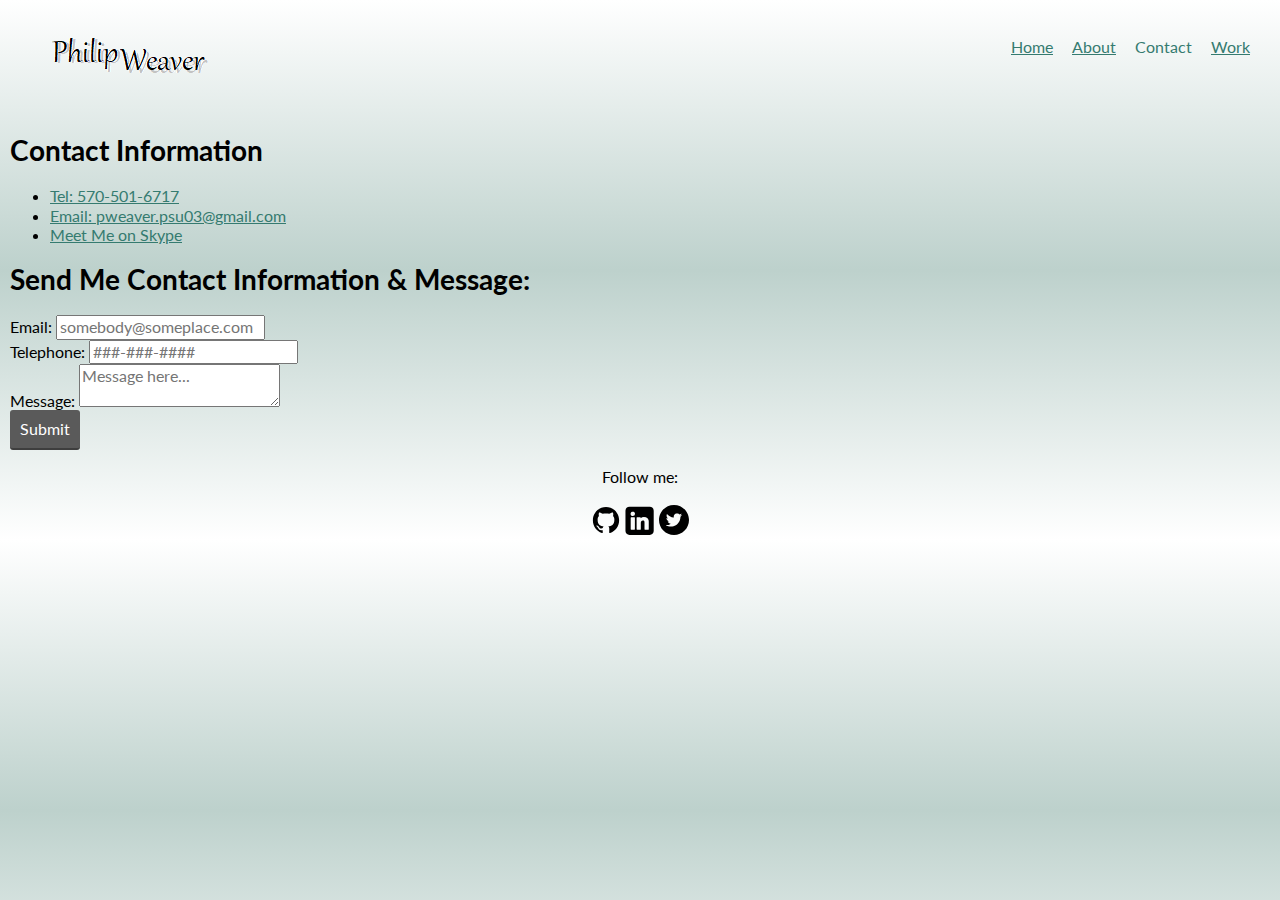
<file: contact.html>
<!DOCTYPE html>
<html lang="en">
<head>
    <meta charset="UTF-8">
    <meta name="viewport" content="width=device-width, initial-scale=1.0">
    <!-- Favicon generated using RecraftAI with prompt : 
         "orange cat face whiskers for favicon" and .ico file created
         with Favic-O-Matic service using the AI generated image. -->
    
    <title>Contact Philip Weaver</title>

    <!--Normalize CSS stylesheet used to reset browser default CSS rules-->
    <link rel="stylesheet" type="text/css" href="css/normalize.css">

    <!--Embedding font from Google Fonts below-->
    <link rel="preconnect" href="https://fonts.googleapis.com">
    <link rel="preconnect" href="https://fonts.gstatic.com" crossorigin>
    <link href="https://fonts.googleapis.com/css2?family=Lato&display=swap" rel="stylesheet">
    
    <link rel="stylesheet" type="text/css" href="css/style.production.css">
    <link rel="shortcut icon" href="img/favicon-32x32.png">
</head>
<body>
    <!--Header of page with logo and nav bar-->
    <header class="page-header">
        <a href="index.html" style="text-decoration: none">
            <img src="img/header_logo.png" class="page-header__item" alt="Personal logo of Philip Weaver, a text logo with black letters casting shadow and consisting of my name">
        </a>
        
        <nav class="page-header__item">
            <ul role="menubar" class="navigation-list">
                <li role="presentation">
                    <a href="index.html" role="menuitem" class="navigation-list__item">Home</a>
                </li>
                <li role="presentation">
                    <a href="about.html" role="menuitem" class="navigation-list__item">About</a>
                </li>
                <li role="presentation">
                    <a href="contact.html" role="menuitem" class="navigation-list__item--active">Contact</a>
                </li>
                <li role="presentation">
                    <a href="work.html" role="menuitem" class="navigation-list__item">Work</a>
                </li>
            </ul>
        </nav>

    </header>

    <!--Content pane-->
    <div class="contact-me">

        <h1 role="heading">Contact Information</h1>
        <ul>
            <li><a href="tel:5705016717">Tel: 570-501-6717</a></li>
            <li><a href="mailto:pweaver.psu03@gmail.com">Email: pweaver.psu03@gmail.com</a></li>
            <!--Making Skype the call-to-action link-->
            <li><a href="skype:hello.careerfoundry">Meet Me on Skype</a></li>
        </ul>

        <h1 role="heading">Send Me Contact Information &amp; Message:</h1>
        <!--Form to send user's contact info & message-->
        <form action="" method="post" id="contact-form" role="form">
            <div>
                <label class="standard-label" for="user-email">Email: </label>
                <input id="user-email" placeholder="somebody@someplace.com">
            </div>
            <div>
                <label class="standard-label" for="user-phone" >Telephone: </label>
                <input id="user-phone" placeholder="###-###-####">
            </div>
            
            <div>
                <label class="standard-label" for="user-message">Message: </label>
                <textarea maxlength="240" id="user-message" placeholder="Message here..."></textarea>
            </div>

            <button type="submit" role="button">Submit</button>
        </form>

    </div>

    <!--Footer section with social media links-->
    <footer class="page-footer">
        <p>Follow me:</p>

        <div class="social-media">
            <a href="#"><img src="svg/bw_github_icon.svg" alt="GitHub icon hyperlink to my Github page"></a>
            <a href="#"><img src="svg/bw_linkedin_icon.svg" alt="Linked In icon hyperlink to my Linked In page"></a>
            <a href="#"><img src="svg/bw_twitter_icon.svg" alt="Twitter icon hyperlink to my Twitter page"></a>
        </div>

    </footer>

    <script src="js/scripts-contact.js"></script>
    <!--script src="js/tota11y.min.js"></script-->
</body>
</html>
</file>
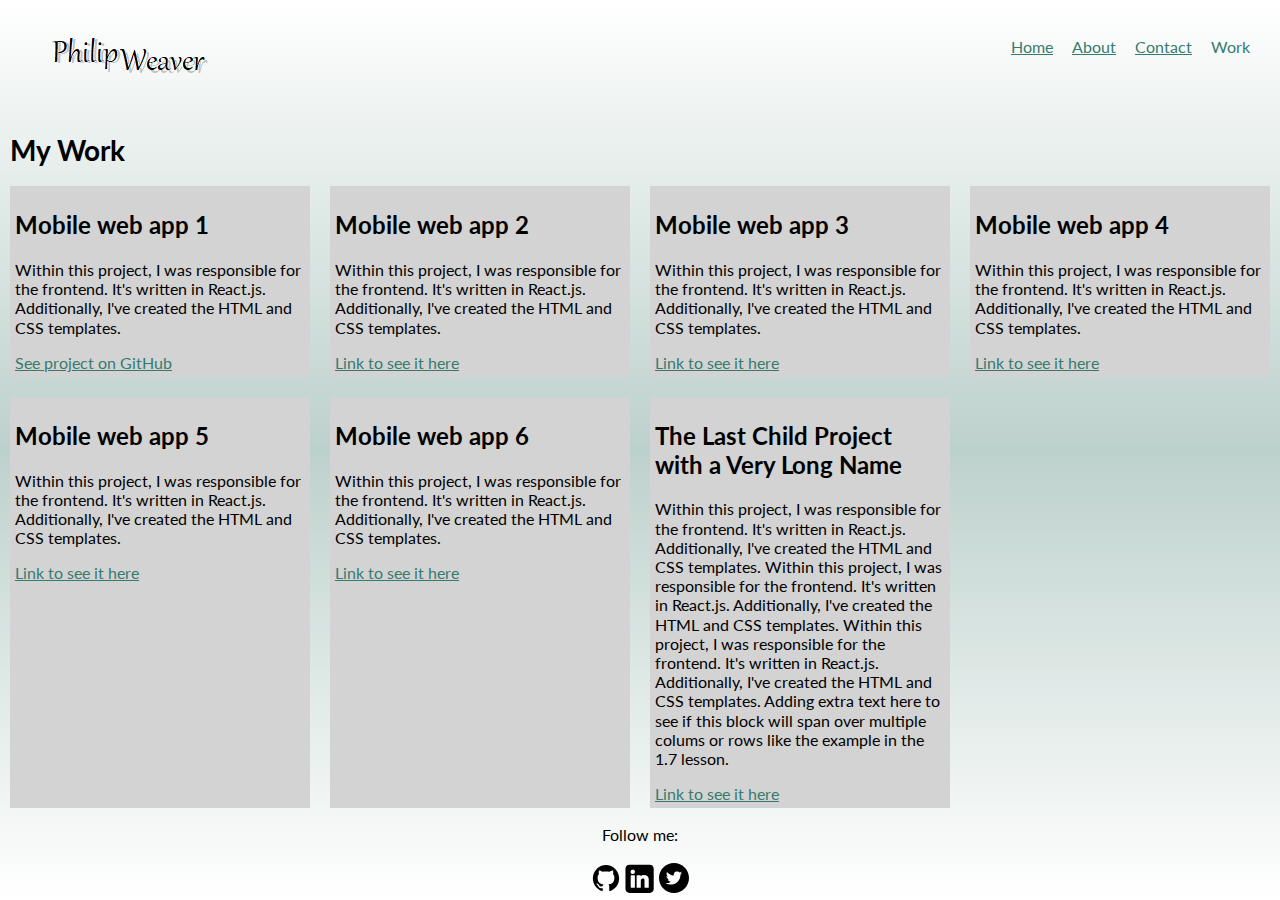
<file: work.html>
<!DOCTYPE html>
<html lang="en">
<head>
    <meta charset="UTF-8">
    <meta name="viewport" content="width=device-width, initial-scale=1.0">
    <!-- 5/17/2024 Favicon generated using RecraftAI with prompt : 
         "orange cat face whiskers for favicon" and .ico file created
         with Favic-O-Matic service using the AI generated image. -->
    
    <title>Works by Philip Weaver</title>

    <!--Normalize CSS stylesheet used to reset browser default CSS rules-->
    <link rel="stylesheet" type="text/css" href="css/normalize.css">

    <!--Embedding font from Google Fonts below-->
    <link rel="preconnect" href="https://fonts.googleapis.com">
    <link rel="preconnect" href="https://fonts.gstatic.com" crossorigin>
    <link href="https://fonts.googleapis.com/css2?family=Lato&display=swap" rel="stylesheet">

    <!--My custom CSS below-->
    <link rel="stylesheet" type="text/css" href="css/style.production.css">
    <link rel="shortcut icon" href="img/favicon-32x32.png">
</head>

<body>
        <!--Header of page with logo and nav bar-->
        <header class="page-header">
            <a href="index.html" style="text-decoration: none">
                <img src="img/header_logo.png" class="page-header__item" alt="Personal logo of Philip Weaver, a text logo with black letters casting shadow and consisting of my name">
            </a>
            
            <nav class="page-header__item">
                <ul role="menubar" class="navigation-list">
                    <li role="presentation">
                        <a href="index.html" role="menuitem" class="navigation-list__item">Home</a>
                    </li>
                    <li role="presentation">
                        <a href="about.html" role="menuitem" class="navigation-list__item">About</a>
                    </li>
                    <li role="presentation">
                        <a href="contact.html" role="menuitem" class="navigation-list__item">Contact</a>
                    </li>
                    <li role="presentation">
                        <a href="work.html" role="menuitem" class="navigation-list__item--active">Work</a>
                    </li>
                </ul>
            </nav>
    
        </header>
     
        <h1>My Work</h1>
        
        <!-- Content section of page -->
        <section>
            <div class="grid">

                <div class="grid__item">
                    <h2>Mobile web app 1</h2>
                    <p>
                        Within this project, I was responsible for the frontend. It's written in React.js. Additionally, I've created the HTML and CSS templates.
                    </p>
                    <a href="#">See project on GitHub</a>
                </div>
                <div class="grid__item">
                    <h2>Mobile web app 2</h2>
                    <p>
                        Within this project, I was responsible for the frontend. It's written in React.js. Additionally, I've created the HTML and CSS templates.
                    </p>
                    <a href="#">Link to see it here</a>
                </div>
                <div class="grid__item">
                    <h2>Mobile web app 3</h2>
                    <p>
                        Within this project, I was responsible for the frontend. It's written in React.js. Additionally, I've created the HTML and CSS templates.
                    </p>
                    <a href="#">Link to see it here</a>
                </div>
                <div class="grid__item">
                    <h2>Mobile web app 4</h2>
                    <p>  
                        Within this project, I was responsible for the frontend. It's written in React.js. Additionally, I've created the HTML and CSS templates.
                    </p>
                    <a href="#">Link to see it here</a>
                </div>
                <div class="grid__item">
                    <h2>Mobile web app 5</h2>
                    <p>
                        Within this project, I was responsible for the frontend. It's written in React.js. Additionally, I've created the HTML and CSS templates.
                    </p>
                    <a href="#">Link to see it here</a>
                </div>
                <div class="grid__item">
                    <h2>Mobile web app 6</h2>
                    <p>
                        Within this project, I was responsible for the frontend. It's written in React.js. Additionally, I've created the HTML and CSS templates.  
                    </p>
                    <a href="#">Link to see it here</a>
                </div>
                <div class="grid__item">
                    <h2>The Last Child Project with a Very Long Name</h2>
                    <p>
                        Within this project, I was responsible for the frontend. It's written in React.js. Additionally, I've created the HTML and CSS templates.  Within this project, I was responsible for the frontend. It's written in React.js. Additionally, I've created the HTML and CSS templates.  Within this project, I was responsible for the frontend. It's written in React.js. Additionally, I've created the HTML and CSS templates.  Adding extra text here to see if this block will span over multiple colums or rows like the example in the 1.7 lesson.
                    </p>
                    <a href="#">Link to see it here</a>
                </div>

            </div>
        </section>

        <!--Footer section with social media links-->
        <footer class="page-footer">
            <p>Follow me:</p>
    
            <div class="social-media">
                <a href="#"><img src="svg/bw_github_icon.svg" alt="GitHub icon hyperlink to my Github page"></a>
                <a href="#"><img src="svg/bw_linkedin_icon.svg" alt="Linked In icon hyperlink to my Linked In page"></a>
                <a href="#"><img src="svg/bw_twitter_icon.svg" alt="Twitter icon hyperlink to my Twitter page"></a>
            </div>
    
        </footer>
    
        <!--script src="js/tota11y.min.js"></script-->
</body>
</html>
</file>
<file: css/style.production.css>
/*
* Prefixed by https://autoprefixer.github.io
* PostCSS: v8.4.14,
* Autoprefixer: v10.4.7
* Browsers: last 4 version
*/

* {
  -webkit-box-sizing: border-box;
  box-sizing: border-box;
}

/*  -------------Body Styling-------------  */
body {
  border: 0 solid magenta; /* border for debugging  */
  background: -webkit-gradient(linear, left top, left bottom, from(#fff), color-stop(#bdd1cc), to(#fff));
  background: -o-linear-gradient(#fff, #bdd1cc, #fff);
  background: linear-gradient(#fff, #bdd1cc, #fff);

  /*  Lato font from GoogleFonts  */
  font-family: 'Lato', sans-serif;
  font-weight: 400;

  /*  Sets the font size, line height, left margin for body element  */
  font-size: 16px;
  line-height: 1.2;
  margin-left: 10px;
  margin-right: 10px;
}

/*  -------------Header Styling-------------  */
header {
  border: 0 solid magenta; /* border for debugging  */
  font-size: 16px;
  line-height: 1.4;
}

.page-header {
  display: -webkit-box;
  display: -ms-flexbox;
  display: flex; /*  flexbox  */
  width: 100%;
  padding: 20px;
}

.page-header__item {
  -webkit-box-flex: 0;
  -ms-flex: 0 1 200px;
  flex: 0 1 200px; /*  flex-grow flex-shrink flex-basis  */
}

.page-header__item:last-child {
  -webkit-box-flex: 1;
  -ms-flex-positive: 1;
  flex-grow: 1;
  text-align: right;
}

/*  -------------Footer Styling-------------  */
footer {
  border: 0 solid magenta; /* border for debugging  */
  font-size: 16px;
  line-height: 1.4;
}

.page-footer {
  clear: both;
  display: -webkit-box;
  display: -ms-flexbox;
  display: flex;
  -webkit-box-orient: vertical;
  -webkit-box-direction: normal;
  -ms-flex-direction: column;
  flex-direction: column;
  text-align: center;
}

/* .social-media {} */

/* -------------Headings Styling------------- */
h1 {
  font-size: 28px;
  font-weight: 700;
}

h2 {
  font-size: 24px;
  font-weight: 700;
}

h3 {
  font-size: 18px;
  font-weight: 700;
}

/* -------------Link Styling------------- */
a {
  color: #357b70; /*  Link color - unvisited state  */
}

a:visited {
  color: #8a2be2; /*  Visited link color  */
}

a:hover {
  text-decoration: none; /*  Removes underline on a link with mouseover  */
  color: #00f;
}

a:focus {
  text-decoration: none; /*  Removes underline on a link with mouseover  */
  color: #00f;
}

a:active {
  color: #489c79;
}

/* -------------Button Styling------------- */

/* Borders, colors, font (inherit Lato from body rule set), padding, underline  */
button {
  border: none;
  font-family: inherit;
  background-color: #5a5a5a;
  color: #fff;
  text-decoration: none;
  padding: 10px;
  border-radius: 3px;
  border-bottom: 2px solid rgba(0, 0, 0, 0.3);
  -webkit-transition-duration: 1s;
  -o-transition-duration: 1s;
  transition-duration: 1s;
  -webkit-transition-property: opacity;
  -o-transition-property: opacity;
  transition-property: opacity;
}

.button {
  border: none;
  font-family: inherit;
  background-color: #5a5a5a;
  color: #fff;
  text-decoration: none;
  padding: 10px;
  border-radius: 3px;
  border-bottom: 2px solid rgba(0, 0, 0, 0.3);
  -webkit-transition-duration: 1s;
  -o-transition-duration: 1s;
  transition-duration: 1s;
  -webkit-transition-property: opacity;
  -o-transition-property: opacity;
  transition-property: opacity;
}

@-webkit-keyframes button-grow {
  from {
    -webkit-transform: scale(1.1, 1.1);
    transform: scale(1.1, 1.1);
  }

  to {
    -webkit-transform: scale(1, 1);
    transform: scale(1, 1);
  }
}

@keyframes button-grow {
  from {
    -webkit-transform: scale(1.1, 1.1);
    transform: scale(1.1, 1.1);
  }

  to {
    -webkit-transform: scale(1, 1);
    transform: scale(1, 1);
  }
}

button:hover,
.button:hover,
button:focus,
.button:focus {
  cursor: pointer;
  opacity: 0.6; /* 60% opacity */
  -webkit-animation: 1s button-grow 1 normal linear;
  animation: 1s button-grow 1 normal linear;
}

/* -------------Nav Bar Styling------------- */
.navigation-list {
  list-style-type: none;
}

.navigation-list li {
  display: inline-block;
  margin-left: 15px;
}

.navigation-list__item--active {
  text-decoration: none; /* Denotes current page has no underline for link in nav menu */
}

/* -------------Profile Section Styling (index.html)------------- */

.profile {
  border: 0 solid magenta; /* border for debugging */
  text-align: left;
  max-width: 700px;
  height: 260px; /* use height of profile__portrait */
  margin: 0 auto;
}

.profile__portrait {
  float: left;
  width: 250px;
  height: 250px;
  margin-right: 40px;
  border-radius: 50%;
}

/* Responsive design: Adjusts profile picture dimensions and margins for screen sizes with max width 500 pixels */
@media all and (max-width: 500px) {
  .profile__portrait {
    width: 150px;
    height: 150px;
    margin-right: 10px;
  }
}

.profile-flexbox {
  border: 0 solid magenta; /* border for debugging */
  display: -webkit-box;
  display: -ms-flexbox;
  display: flex;
  -webkit-box-orient: vertical;
  -webkit-box-direction: normal;
  -ms-flex-direction: column;
  flex-direction: column;
  -webkit-box-pack: center;
  -ms-flex-pack: center;
  justify-content: center;
  -ms-flex-line-pack: middle;
  align-content: middle;
}

.profile-flexbox__item {
  border: 0 solid magenta; /* border for debugging */
  margin-bottom: 10px;
}

.profile-flexbox__item:first-child {
  margin-top: 20px;
}

/* -------------Grid Styling (work.html)------------- */

/* START: fallback to inline-block if CSS grid unsupported */
.grid__item {
  display: inline-block; /* Will allow grid__item to still display */
  width: 33%;
}

/* END: Grid fallback */

@supports (display: grid) {
  .grid {
    border: 0 solid magenta; /* border for debugging */
    display: -ms-grid;
    display: grid;
    grid-gap: 20px;
    -ms-grid-columns: 1fr 20px 1fr 20px 1fr 20px 1fr;
    grid-template-columns: 1fr 1fr 1fr 1fr;
  }
}

.grid__item {
  border: 0 solid magenta; /* border for debugging */
  background-color: #d3d3d3;
  padding: 5px;
  width: auto;
  min-height: auto;
  margin: 0;
  -webkit-transition: -webkit-transform 0.2s ease;
  -o-transition: transform 0.2s ease;
  transition: transform 0.2s ease, -webkit-transform 0.2s ease;
}

.grid__item:hover {
  background-color: #add8e6;
  color: #000080;
  -webkit-transform: scale(105%);
  -ms-transform: scale(105%);
  transform: scale(105%);
  -webkit-animation: 0.5s flash 1 normal;
  animation: 0.5s flash 1 normal;
}

/*
This flash animation is a modified excerpt from ChatGPT query :
"I would like to add a hover transition to a grid item in my
html file that makes the grid item grow slightly land flash."
*/
@-webkit-keyframes flash { /* Reveresed order of opacity so grid__item fades in */
  0% {
    opacity: 0;
  }

  100% {
    opacity: 1;
  }
}

@keyframes flash { /* Reveresed order of opacity so grid__item fades in */
  0% {
    opacity: 0;
  }

  100% {
    opacity: 1;
  }
}

/* ---------------Responsive Design Section (work.html)--------------- */

/* For screens up to 500 pixel width (smart phones & tablets) */

@media all and (max-width: 500px) {
  .grid {
    -ms-grid-columns: 1fr;
    grid-template-columns: 1fr;
  }
}

@media all and (min-width: 500px) and (max-width: 750px) {
  .grid {
    -ms-grid-columns: 1fr 20px 1fr;
    grid-template-columns: 1fr 1fr;
  }
}

@media all and (max-width: 750px) {
  .grid {
    grid-gap: 10px;
  }

  .grid__item:last-child {
    grid-column: auto / auto;
    grid-row: auto / auto;
  }

  h1 {
    font-size: 22px;
  }
}

/* --------------- About/Animation Secction (about.html) --------------- */

.about-container {
  display: -webkit-box;
  display: -ms-flexbox;
  display: flex;
  -webkit-box-orient: horizontal;
  -webkit-box-direction: normal;
  -ms-flex-direction: row;
  flex-direction: row;
}

.about-me-text {
  display: inline-flex;
  flex-direction: column;
  width: 60%;
}

.about-picture {
  display: -webkit-inline-box;
  display: -ms-inline-flexbox;
  display: inline-flex;
  -webkit-box-orient: vertical;
  -webkit-box-direction: normal;
  -ms-flex-direction: column;
  flex-direction: column;
  text-align: center;
  width: 40%;
  border: 0 solid magenta; /* border used for debugging */
  margin-top: 10px;
}

.svg-picture {
  height: auto;
  width: auto;
  -webkit-box-flex: 1;
  -ms-flex-positive: 1;
  flex-grow: 1;
  -ms-flex-negative: 1;
  flex-shrink: 1;
  margin-right: auto;
  margin-left: auto;
  max-width: 400px;
  max-height: 400px;
}

@media all and (max-width: 500px) {
  .about-container {
    -webkit-box-orient: vertical;
    -webkit-box-direction: normal;
    -ms-flex-direction: column;
    flex-direction: column;
  }

  .about-me-text {
    width: auto;
  }

  .about-picture {
    width: auto;
  }
}

/* Sun */
@-webkit-keyframes move-sun {
  from {
    -webkit-transform: translate();
    transform: translate();
  }

  to {
    -webkit-transform: translateY(180px);
    transform: translateY(180px);
  }
}

@keyframes move-sun {
  from {
    -webkit-transform: translate();
    transform: translate();
  }

  to {
    -webkit-transform: translateY(180px);
    transform: translateY(180px);
  }
}

.sun-inner-big,
.sun-inner-small,
.sun-border {
  -webkit-animation: 10s move-sun infinite alternate ease-in-out;
  animation: 10s move-sun infinite alternate ease-in-out;
}

/* Sky */
@-webkit-keyframes sky-color-change { /* Changes color of the sky as sun sets & rises */
  0% {
    fill: #83ffff;
  }

  50% {
    fill: #e65e03;
  }

  100% {
    fill: #03025f;
  }
}

@keyframes sky-color-change { /* Changes color of the sky as sun sets & rises */
  0% {
    fill: #83ffff;
  }

  50% {
    fill: #e65e03;
  }

  100% {
    fill: #03025f;
  }
}

.background {
  -webkit-animation: 10s sky-color-change infinite alternate linear;
  animation: 10s sky-color-change infinite alternate linear;
}

/* Clouds */
@-webkit-keyframes cloud-move-left {
  from {
    -webkit-transform: translateX(-220px);
    transform: translateX(-220px);
  }

  to {
    -webkit-transform: translateX(520px);
    transform: translateX(520px);
  }
}

@keyframes cloud-move-left {
  from {
    -webkit-transform: translateX(-220px);
    transform: translateX(-220px);
  }

  to {
    -webkit-transform: translateX(520px);
    transform: translateX(520px);
  }
}

@-webkit-keyframes cloud-move-right {
  from {
    -webkit-transform: translateX(-450px);
    transform: translateX(-450px);
  }

  to {
    -webkit-transform: translateX(200px);
    transform: translateX(200px);
  }
}

@keyframes cloud-move-right {
  from {
    -webkit-transform: translateX(-450px);
    transform: translateX(-450px);
  }

  to {
    -webkit-transform: translateX(200px);
    transform: translateX(200px);
  }
}

.cloud-left {
  -webkit-animation-name: cloud-move-left;
  animation-name: cloud-move-left;
  -webkit-animation-direction: normal;
  animation-direction: normal;
  -webkit-animation-duration: 40s;
  animation-duration: 40s;
  -webkit-animation-iteration-count: infinite;
  animation-iteration-count: infinite;
  -webkit-animation-timing-function: linear;
  animation-timing-function: linear;
}

.cloud-right {
  -webkit-animation-name: cloud-move-right;
  animation-name: cloud-move-right;
  -webkit-animation-direction: normal;
  animation-direction: normal;
  -webkit-animation-duration: 25s;
  animation-duration: 25s;
  -webkit-animation-iteration-count: infinite;
  animation-iteration-count: infinite;
  -webkit-animation-timing-function: linear;
          animation-timing-function: linear;
}

/* -------------- Error message class (contact.html) -------------- */
.error-msg {
  color: #ff0000;
  font-family: 'Courier New', Courier, monospace;
  font-size: 14px;
}
</file>
